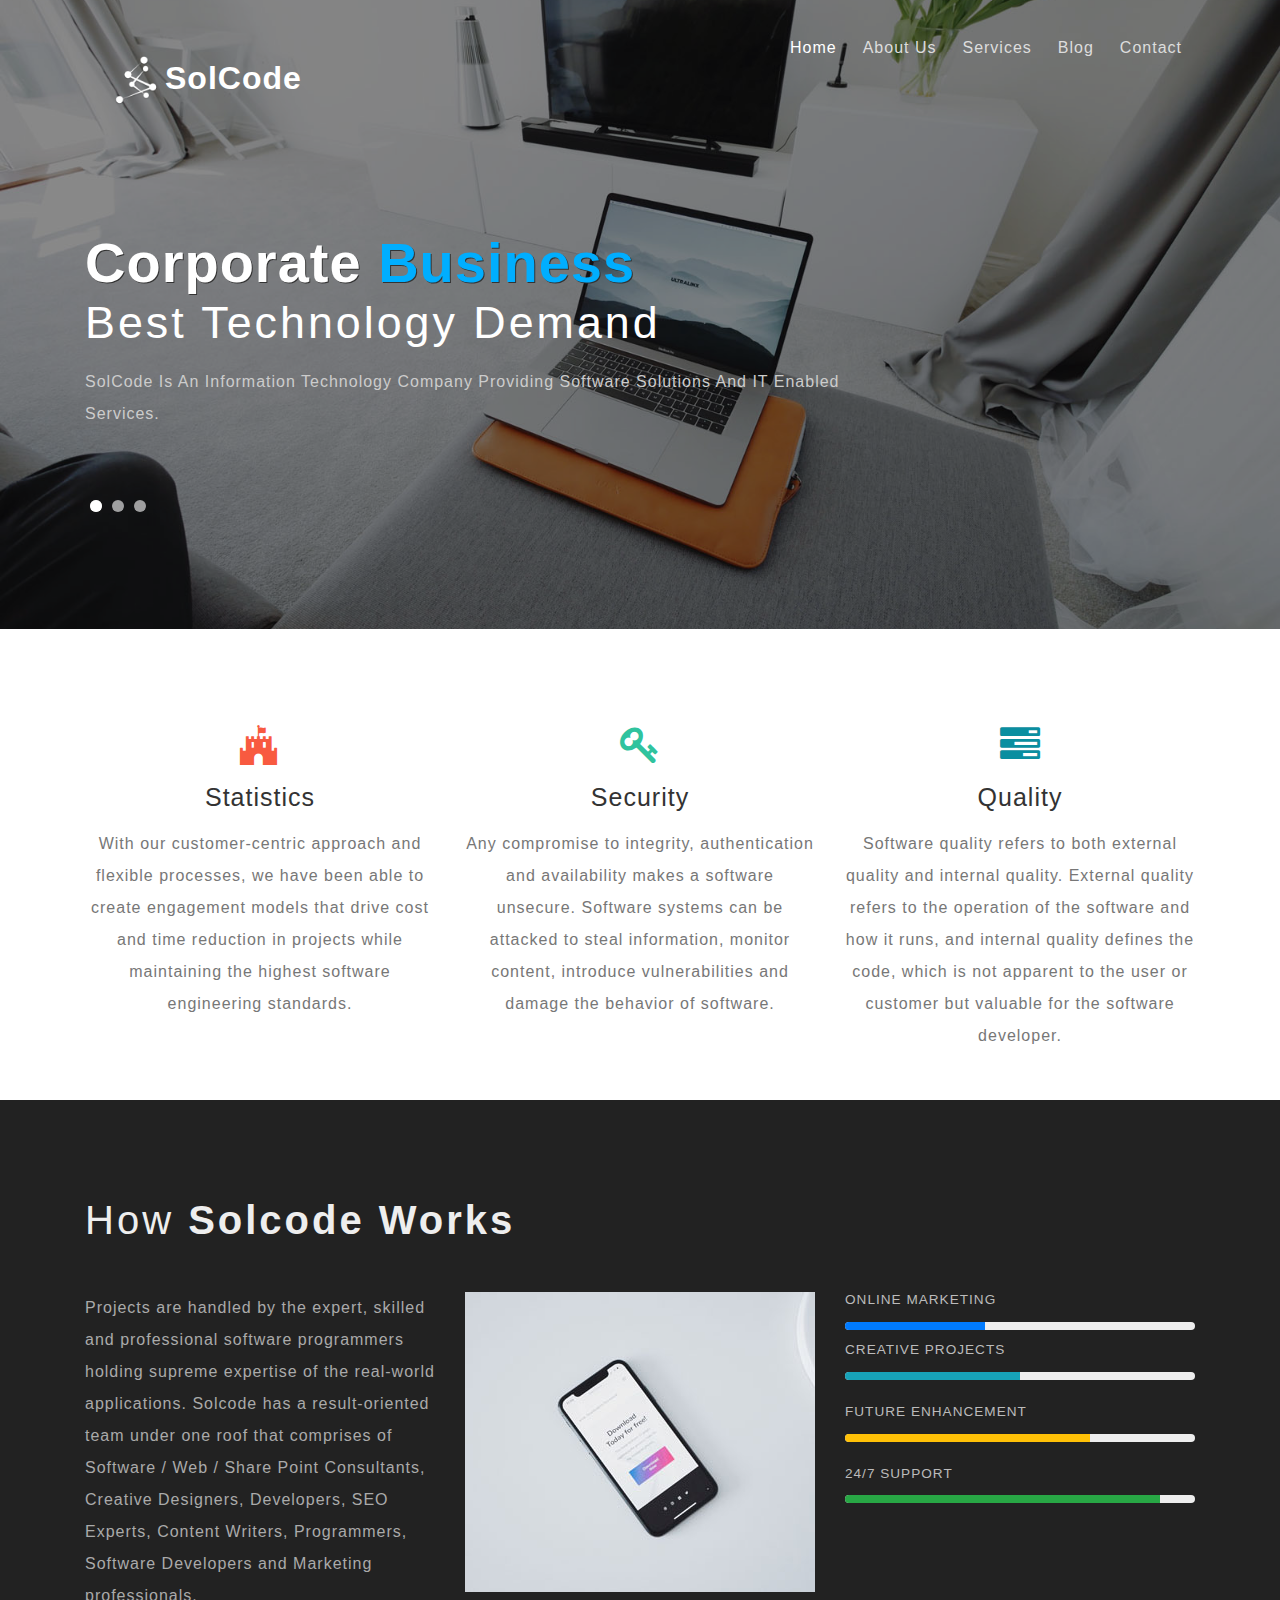
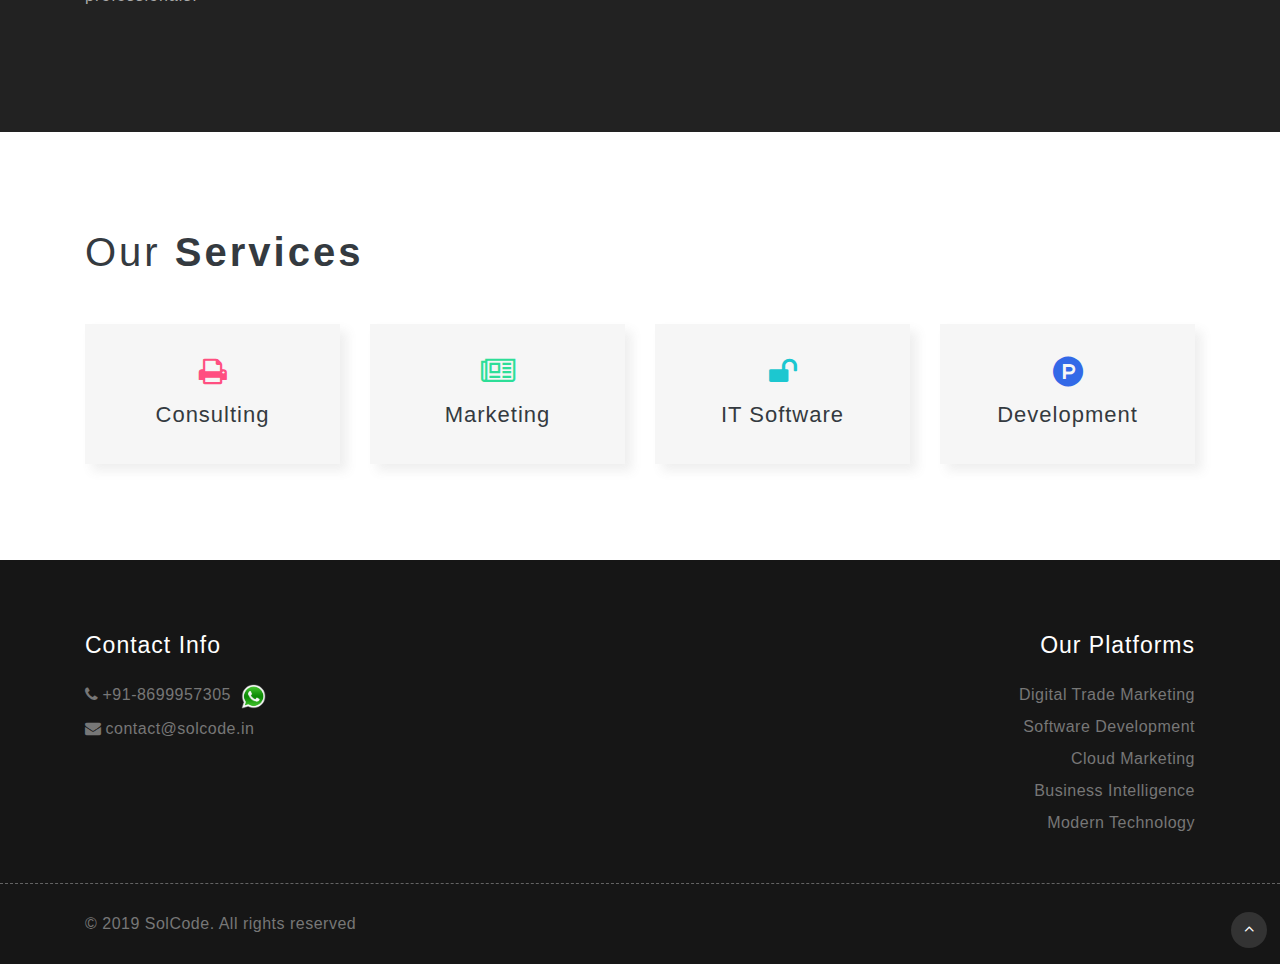
<file: index.html>
<!DOCTYPE html>
<html lang="en">
<head>
<link rel="shortcut icon" href="images/solcode_title.png" height="100px" />
<title>SolCode Enterprise</title>
<!-- for-mobile-apps -->
<meta name="viewport" content="width=device-width, initial-scale=1">
<meta http-equiv="Content-Type" content="text/html; charset=utf-8" />
<meta name="keywords" content="Demand Responsive web template, Bootstrap Web Templates, Flat Web Templates, Android Compatible web template, 
Smartphone Compatible web template, free webdesigns for Nokia, Samsung, LG, SonyEricsson, Motorola web design" />

    <script>
        addEventListener("load", function () {
            window.setInterval(function(){ 
			if(document.getElementById("slides_1").checked == true)
			{
				document.getElementById("slides_1").checked = false;
				document.getElementById("slides_2").checked = true;
				document.getElementById("slides_3").checked = false;
			}
			else if(document.getElementById("slides_2").checked == true)
			{
				document.getElementById("slides_1").checked = false;
				document.getElementById("slides_2").checked = false;
				document.getElementById("slides_3").checked = true;
			}
			 else if(document.getElementById("slides_3").checked == true)
			{
				document.getElementById("slides_1").checked = true;
				document.getElementById("slides_2").checked = false;
				document.getElementById("slides_3").checked = false;
			}
		 }, 3000);
        }, false);

        // function hideURLbar() {
        //     window.scrollTo(0, 1);
        // }
		
    </script>
	
	<!-- css files -->
    <link href="css/css_slider.css" rel="stylesheet"><!-- Slider css -->
    <link href="css/bootstrap.css" rel='stylesheet' type='text/css' /><!-- bootstrap css -->
    <link href="css/style.css" rel='stylesheet' type='text/css' /><!-- custom css -->
    <link href="css/font-awesome.min.css" rel="stylesheet"><!-- fontawesome css -->
	<!-- //css files -->
	
	<!-- google fonts -->
	<!-- <link href="//fonts.googleapis.com/css?family=Catamaran:100,200,300,400,500,600,700,800,900" rel="stylesheet"> -->
	<!-- <link href="//fonts.googleapis.com/css?family=Open+Sans:300,300i,400,400i,600,600i,700,700i,800,800i&amp;subset=cyrillic,cyrillic-ext,greek,greek-ext,latin-ext,vietnamese" rel="stylesheet"> -->
	<!-- //google fonts -->
	
</head>
<body>


<!-- header -->
<header>
	<div class="container">
		<!-- nav -->
		<nav class="py-3 d-lg-flex">
			<div id="logo">
				<h1> <a href="index.html"><span><img src="images/solcode_logo.png" style="height: 100px;"/></span><span style="margin-left: -20px;">SolCode</span></a></h1>
			</div>
			<label for="drop" class="toggle"><span class="fa fa-bars"></span></label>
			<input type="checkbox" id="drop" />
			<ul class="menu ml-auto mt-1">
				<li class="active barover"><a href="index.html">Home</a></li>
				<li class=""><a href="about.html" class="barover">About Us</a></li>
				<li class=""><a href="services.html" class="barover">Services</a></li>
				<li class=""><a href="http://solcode406596750.wordpress.com">Blog</a></li>
				<li class=""><a href="contact.html" class="barover">Contact</a></li>
				<!-- <li class="last-grid"><a href="about.html" class="barover">Get started</a></li> -->
			</ul>
		</nav>
		<!-- //nav -->
	</div>
</header>
<!-- //header -->


<!-- banner -->
<div class="banner" id="home">
	<div class="layer">
		<div class="container">
			<div class="banner-text-w3pvt">
				<!-- banner slider-->
				<div class="csslider infinity" id="slider1">
					<input type="radio" name="slides" checked="checked" id="slides_1" />
					<input type="radio" name="slides" id="slides_2" />
					<input type="radio" name="slides" id="slides_3" />
					<ul class="banner_slide_bg">
						<li>
							<div class="w3ls_banner_txt">
								<h2 class="b-w3ltxt text-capitalize mt-md-4">Corporate <span>Business</span> </h2>
								<h4 class="b-w3ltxt text-capitalize">Best Technology Demand</h4>
								<p class="w3ls_pvt-title my-3">SolCode is an information technology company providing software solutions and IT enabled services. </p>
								<!-- <a href="services.html" class="btn btn-banner my-sm-3 mr-2">Read More</a> -->
								<!-- <a href="contact.html" class="btn btn-banner1 my-sm-3">Get Started</a> -->
							</div>
						</li>
						<li>
							<div class="w3ls_banner_txt">
								<h3 class="b-w3ltxt text-capitalize mt-md-4">Our <span>Believe</span> </h3>
								<!-- <h4 class="b-w3ltxt text-capitalize">Best Technology Demand</h4> -->
								<p class="w3ls_pvt-title my-3">At SolCode, we believe that success is the direct result of continued investment in our framework technology and a sustained commitment to the core values and best practices we started with. As SolCode continues to grow in size, scope, and influence, our purpose remains the same: to deliver dynamic IT solutions to our partner organizations, to work with you in understanding your unique vision, to drive that vision into action.</p>
								<!-- <a href="services.html" class="btn btn-banner my-sm-3 mr-2">Read More</a> -->
								<!-- <a href="contact.html" class="btn btn-banner1 my-sm-3">Get Started</a> -->
							</div>
						</li>
						<li>
							<div class="w3ls_banner_txt">
								<h3 class="b-w3ltxt text-capitalize mt-md-4">Our <span>Approach</span> </h3>
								<!-- <h4 class="b-w3ltxt text-capitalize">Best Technology Demand</h4> -->
								<p class="w3ls_pvt-title my-3">By bringing domain expertise, strategic thinking, and certified talent pool we deliver simple technology solutions for complex business issues. With our customer-centric approach and flexible processes, we have been able to create engagement models that drive cost and time reduction in projects while maintaining the highest software engineering standards.
								</p>
								<!-- <a href="services.html" class="btn btn-banner my-sm-3 mr-2">Read More</a> -->
								<!-- <a href="contact.html" class="btn btn-banner1 my-sm-3">Get Started</a> -->
							</div>
						</li>
					</ul>
					<div class="navigation">
						<div>
							<label for="slides_1"></label>
							<label for="slides_2"></label>
							<label for="slides_3"></label>
						</div>
					</div>
				</div>
				<!-- //banner slider-->
			</div>
		</div>
	</div>
</div>
<!-- //banner -->

<!-- about -->
<section class="banner-bottom pt-sm-5 pt-4 mt-sm-0 mt-2">
	<div class="container">
		<div class="row bottom_grids text-center mt-lg-5 mt-3">
			<div class="col-md-4 grid1 mb-sm-5 mb-4">
				<span class="fa fa-fort-awesome"></span>
				<h3 class="my-sm-3 mt-3 mb-2">Statistics</h3>
				<p class=""> With our customer-centric approach and flexible processes, we have been able to create engagement models that drive cost and time reduction in projects while maintaining the highest software engineering standards.</p>
			</div>
			<div class="col-md-4 grid2 mb-sm-5 mb-4">
				<span class="fa fa-key"></span>
				<h3 class="my-sm-3 mt-3 mb-2">Security</h3>
				<p class=""> Any compromise to integrity, authentication and availability makes a software unsecure. Software systems can be attacked to steal information, monitor content, introduce vulnerabilities and damage the behavior of software.</p>
			</div>
			<div class="col-md-4 grid3 mb-sm-5 mb-4">
				<span class="fa fa-tasks"></span>
				<h3 class="my-sm-3 mt-3 mb-2">Quality</h3>
				<p class="">Software quality refers to both external quality and internal quality. External quality refers to the operation of the software and how it runs, and internal quality defines the code, which is not apparent to the user or customer but valuable for the software developer.</p>
			</div>
		</div>
	</div>
</section>
<!-- //about -->

<!-- advantages and details -->
<!-- <section class="advantages pt-lg-5 pt-3">
	<div class="container pb-md-5">
		<div class="row advantages_grids">
			<div class="col-lg-6">
				<img src="images/about.jpg" alt="" class="img-fluid">
			</div>
			<div class="col-lg-6 mt-lg-0 mt-4">
				<h3 class="mt-sm-3">What We Do?</h3>
				<p class="my-sm-4 mt-2 mb-4">  Our team is extremely focused on delivering effective software solutions which enable our customers to achieve their critical objectives. We offer strong delivery capabilities in Application development and maintenance, digital content management, software testing, infrastructure management services and product development. We partner with our clients to define their IT strategy and roadmap which helps them improve business agility, competitiveness, speed to market as well as to reduce development and operational costs.</p>
			</div>
			<div class="row mt-sm-5 mx-0">
				<div class="col-lg-3 col-6 grid4 mb-5">
					<span class="fa fa-print"></span>
					<h3 class="mt-sm-3 mt-2">Statistics</h3>
					<p class=""> Vestibulum ante ipsum primis in faucibus orci luctus et ultrices.</p>
				</div>
				<div class="col-lg-3 col-6 grid5 mb-5">
					<span class="fa fa-newspaper-o"></span>
					<h3 class="mt-sm-3 mt-2">Security</h3>
					<p class=""> Vestibulum ante ipsum primis in faucibus orci luctus et ultrices.</p>
				</div>
				<div class="col-lg-3 col-6 grid6 mb-5">
					<span class="fa fa-unlock"></span>
					<h3 class="mt-sm-3 mt-2">Presentation</h3>
					<p class=""> Vestibulum ante ipsum primis in faucibus orci luctus et ultrices.</p>
				</div>
				<div class="col-lg-3 col-6 grid7 mb-5">
					<span class="fa fa-product-hunt"></span>
					<h3 class="mt-sm-3 mt-2">Security</h3>
					<p class=""> Vestibulum ante ipsum primis in faucibus orci luctus et ultrices.</p>
				</div>
			</div>
		</div>
	</div>
</section> -->
<!-- //advantages and details -->

<!-- statistics -->
<section class="statistics py-5">
	<div class="container py-lg-5 py-3">
		<h3 class="heading mb-md-5 mb-4">How <strong>Solcode works</strong></h3>
		<div class="row">
			<div class="col-lg-4">
				<p class="mb-4">  Projects are handled by the expert, skilled and professional software programmers holding supreme expertise of the real-world applications. Solcode has a result-oriented team under one roof that comprises of Software / Web / Share Point Consultants, Creative Designers, Developers, SEO Experts, Content Writers, Programmers, Software Developers and Marketing professionals.</p>
				<!-- <a href="#">Read more </a> -->
			</div>
			<div class="col-lg-4 my-lg-0 my-4" style="text-align:center">
				<img src="images/stats1.jpg" alt="" class="img-fluid">
			</div>
			<div class="col-lg-4">
				<div class="progress-one">
					<h4 class="progress-tittle">Online Marketing</h4>
					<div class="progress">
						<div class="progress-bar progress-bar-striped" role="progressbar" style="width: 40%" aria-valuenow="40" aria-valuemin="0" aria-valuemax="100"></div>
					</div>
				</div>
				<!-- <div class="progress-one my-lg-4">
					<h4 class="progress-tittle">Financial Consulting</h4>
					<div class="progress">
						<div class="progress-bar progress-bar-striped bg-danger" role="progressbar" style="width: 55%" aria-valuenow="55" aria-valuemin="0" aria-valuemax="100"></div>
					</div>
				</div> -->
				<div class="progress-one">
					<h4 class="progress-tittle">Creative Projects</h4>
					<div class="progress">
						<div class="progress-bar progress-bar-striped bg-info" role="progressbar" style="width: 50%" aria-valuenow="50" aria-valuemin="0" aria-valuemax="100"></div>
					</div>
				</div>
				<div class="progress-one my-lg-4">
					<h4 class="progress-tittle">Future Enhancement</h4>
					<div class="progress">
						<div class="progress-bar progress-bar-striped bg-warning" role="progressbar" style="width: 70%" aria-valuenow="70" aria-valuemin="0" aria-valuemax="100"></div>
					</div>
				</div>
				<div class="progress-one">
					<h4 class="progress-tittle">24/7 support</h4>
					<div class="progress">
						<div class="progress-bar progress-bar-striped bg-success" role="progressbar" style="width: 90%" aria-valuenow="90" aria-valuemin="0" aria-valuemax="100"></div>
					</div>
				</div>
			</div>
		</div>
	</div>
</section>
<!-- //statistics -->

<!-- products -->
<section class="products py-5">
	<div class="container py-lg-5 py-3">
		<h3 class="heading mb-md-5 mb-4">Our <strong>Services</strong></h3>
		<div class="row products_grids text-center">
			<div class="col-md-3 col-6 grid4 mb-md-0 mb-4">
				<div class="prodct1">
					<a href="#">
						<span class="fa fa-print"></span>
						<h3 class="mt-2"> consulting</h3>
						<span class="fas fa-long-arrow-alt-right"></span>
					</a>
				</div>
			</div>
			<div class="col-md-3 col-6 grid5 mb-md-0 mb-4">
				<div class="prodct1">
					<a href="#">
						<span class="fa fa-newspaper-o"></span>
						<h3 class="mt-2">Marketing</h3>
						<span class="fas fa-long-arrow-alt-right"></span>
					</a>
				</div>
			</div>
			<div class="col-md-3 col-6 grid6">
				<div class="prodct1">
					<a href="#">
						<span class="fa fa-unlock"></span>
						<h3 class="mt-2">IT Software</h3>
						<span class="fas fa-long-arrow-alt-right"></span>
					</a>
				</div>
			</div>
			<div class="col-md-3 col-6 grid7">
				<div class="prodct1">
					<a href="#">
						<span class="fa fa-product-hunt"></span>
						<h3 class="mt-2">Development</h3>
						<span class="fas fa-long-arrow-alt-right"></span>
					</a>
				</div>
			</div>
		</div>
	</div>
</section>
		
<!-- //products -->

<!-- stats section -->
<!-- <section class="middlesection-w3pvt">
	<div class="layer py-5">
		<div class="container py-lg-5 py-3">
			<h3 class="heading mb-md-5 mb-4">Our <strong>statistical growth</strong></h3>
			<div class="row">
				<div class="col-lg-8 left-build-wthree aboutright-w3pvtwthree text-lg-left text-center">
					<div class="row">
						<div class="col-sm-3 col-6 w3layouts_stats_left w3_counter_grid">
							<span class="fa fa-credit-card"></span>
							<p class="counter">1568</p>
							<p class="para-text-w3ls">Partners</p>
						</div>
						<div class="col-sm-3 col-6 w3layouts_stats_left w3_counter_grid2">	
							<span class="fa fa-users"></span>
							<p class="counter">1900</p>
							<p class="para-text-w3ls">Customers</p>
						</div>
						<div class="col-sm-3 col-6 w3layouts_stats_left w3_counter_grid1 mt-md-0 mt-4">
							<span class="fa fa-dollar"></span>
							<p class="counter">1422</p>
							<p class="para-text-w3ls">Projects</p>
						</div>
						<div class="col-sm-3 col-6 w3layouts_stats_left w3_counter_grid1 mt-md-0 mt-4">
							<span class="fa fa-users"></span>
							<p class="counter">400</p>
							<p class="para-text-w3ls">Employees</p>
						</div>
					</div>
				</div>
				<div class="col-lg-4 text-lg-left text-stat text-center mt-lg-0 mt-4">
					<h4 class=""> Vestibulum ante ipsum int primis faucibus orci luctus et ultrices posue elit</h4>
				</div>
			</div>
		</div>
	</div>
</section> -->
<!-- //stats section -->

<!-- footer-top -->
<!-- <section class="footer-top py-sm-5 py-4">
	<div class="container">
		<div class="row">
			<div class="col-lg-3 col-sm-6">
				<h3 class="my-sm-3 mt-3 mb-1"><span class="fa mr-2 fa-mobile"></span> Mobile Apps</h3>
				<p class="mb-sm-4 mb-2"> Vestibulum ante ipsum primis in faucibus orci luctus et ultrices.</p>
			</div>
			<div class="col-lg-3 col-sm-6">
				<h3 class="my-sm-3 mt-3 mb-1"><span class="fa mr-2 fa-shield"></span> Security Tips</h3>
				<p class="mb-sm-4 mb-2"> Vestibulum ante ipsum primis in faucibus orci luctus et ultrices.</p>
			</div>
			<div class="col-lg-3 col-sm-6">
				<h3 class="my-sm-3 mt-3 mb-1"><span class="fa mr-2 fa-globe"></span> Various Branches</h3>
				<p class="mb-sm-4 mb-2"> Vestibulum ante ipsum primis in faucibus orci luctus et ultrices.</p>
			</div>
			<div class="col-lg-3 col-sm-6">
					<h3 class="my-sm-3 mt-3 mb-1"><span class="fa mr-2 fa-phone"></span> 24/7 Support</h3>
				<p class="mb-sm-4 mb-2"> Vestibulum ante ipsum primis in faucibus orci luctus et ultrices.</p>
			</div>
		</div>
	</div>
</section> -->
<!-- //footer-top -->

<!-- footer -->
<footer class="footer py-md-5 pt-4 pb-5">
	<div class="container pt-4">
		<div class="row">
			<div class="col-lg-9 col-sm-6 footer-top">
				<h4 class="mb-sm-4 mb-3 w3f_title">Contact Info</h4>
				<ul class="list-w3">
					<!-- <li><span class="fa mr-1 fa-map-marker"></span>2130 Fulton Street, San Diego, CA 94117-1080 USA</li> -->
					<li class="my-2"><span class="fa mr-1 fa-phone"></span>+91-8699957305<a href="https://api.whatsapp.com/send?phone=918699957305" target="blank"><img src="images/whatsapp.png" style="height: 25px;
						padding-left: 10px;"/></a></li>
					<li class=""><span class="fa mr-1 fa-envelope"></span><a href="mailto:contact@solcode.in"><span>contact@solcode.in</span></a></li>
				</ul>
			</div>
			<div class="col-lg-3 col-sm-6 footv3-left mt-sm-0 mt-4" style="text-align: right">
				<h4 class="mb-sm-4 mb-3 w3f_title"> Our Platforms</h4>
				<ul class="list-w3" >
					<li class="my-2">
							Digital Trade Marketing
					</li>
					<li class="mb-2">
							Software Development
					</li>
					<li class="my-2">
							Cloud Marketing
					</li>
					<li class="my-2">
							Business Intelligence
					</li>
					<li>
							Modern Technology
					</li>
				</ul>
			</div>
			<!-- <div class="col-lg-2 col-sm-4 mt-lg-0 mt-sm-5 mt-4">
				<h4 class="mb-sm-4 mb-3 w3f_title">Media Center</h4>
				<ul class="list-w3">
					<li class="my-2">
						<a href="#">
							Press Release
						</a>
					</li>
					<li class="mb-2">
						<a href="features.html">
							Vision & Values
						</a>
					</li>
					<li class="my-2">
						<a href="security.html">
							Winning Awards
						</a>
					</li>
					<li class="my-2">
						<a href="pricing.html">
							Networking
						</a>
					</li>
				</ul>
			</div> -->

			<!-- <div class="col-lg-2 col-sm-4 mt-lg-0 mt-sm-5 mt-4">
				<h4 class="mb-sm-4 mb-3 w3f_title">Resources</h4>
				<ul class="list-w3" >
					<li class="my-2">
						<a href="#">
							24/7 Help Line
						</a>
					</li>
					<li class="mb-2">
						<a href="#">
							Nearest Branch
						</a>
					</li>
					<li class="my-2">
						<a href="#">
							Guidance
						</a>
					</li>
					<li class="my-2">
						<a href="#">
							Download
						</a>
					</li>
					<li>
						<a href="#">
							Mobile App
						</a>
					</li>
				</ul>
			</div>
			
			<div class="col-lg-2 col-sm-4 mt-lg-0 mt-sm-5 mt-4">
				<h4 class="mb-4 w3f_title">Other Links</h4>
				<ul class="list-w3">
					<li class="my-2">
						<a href="services.html">
							Our Services
						</a>
					</li>
					<li class="mb-2">
						<a href="about.html">
							About Us
						</a>
					</li>
					<li class="my-2">
						<a href="blog.html">
							Company Blog
						</a>
					</li>
					<li class="my-2">
						<a href="contact.html">
							Contact Us
						</a>
					</li>
				</ul>
			</div> -->
			
		</div>
	</div>
	<!-- //footer bottom -->
</footer>
<!-- //footer -->

<!-- copyright -->
<section class="copy-right py-4">
	<div class="container">
		<div class="row">
			<div class="col-lg-7">
				<p class="">© 2019 SolCode. All rights reserved

				</p>
			</div>
			<!-- <div class="col-lg-5">
				<ul class="list-w3 d-sm-flex">
					<li>
						<a href="#">
							Privicy Policy
						</a>
					</li>
					<li class="mx-4">
						<a href="#">
							Terms & Conditions
						</a>
					</li>
					<li>
						<a href="#">
							Disclaimer.
						</a>
					</li>
					<li>
						<a href="#">
						</a>
					</li>
				</ul>
			</div> -->
		</div>
	</div>
</section>
<!-- //copyright -->

<!-- move top -->
<div class="move-top text-right">
	<a href="#home" class="move-top"> 
		<span class="fa fa-angle-up  mb-3" aria-hidden="true"></span>
	</a>
</div>
<!-- move top -->

</body>
</html>
</file>
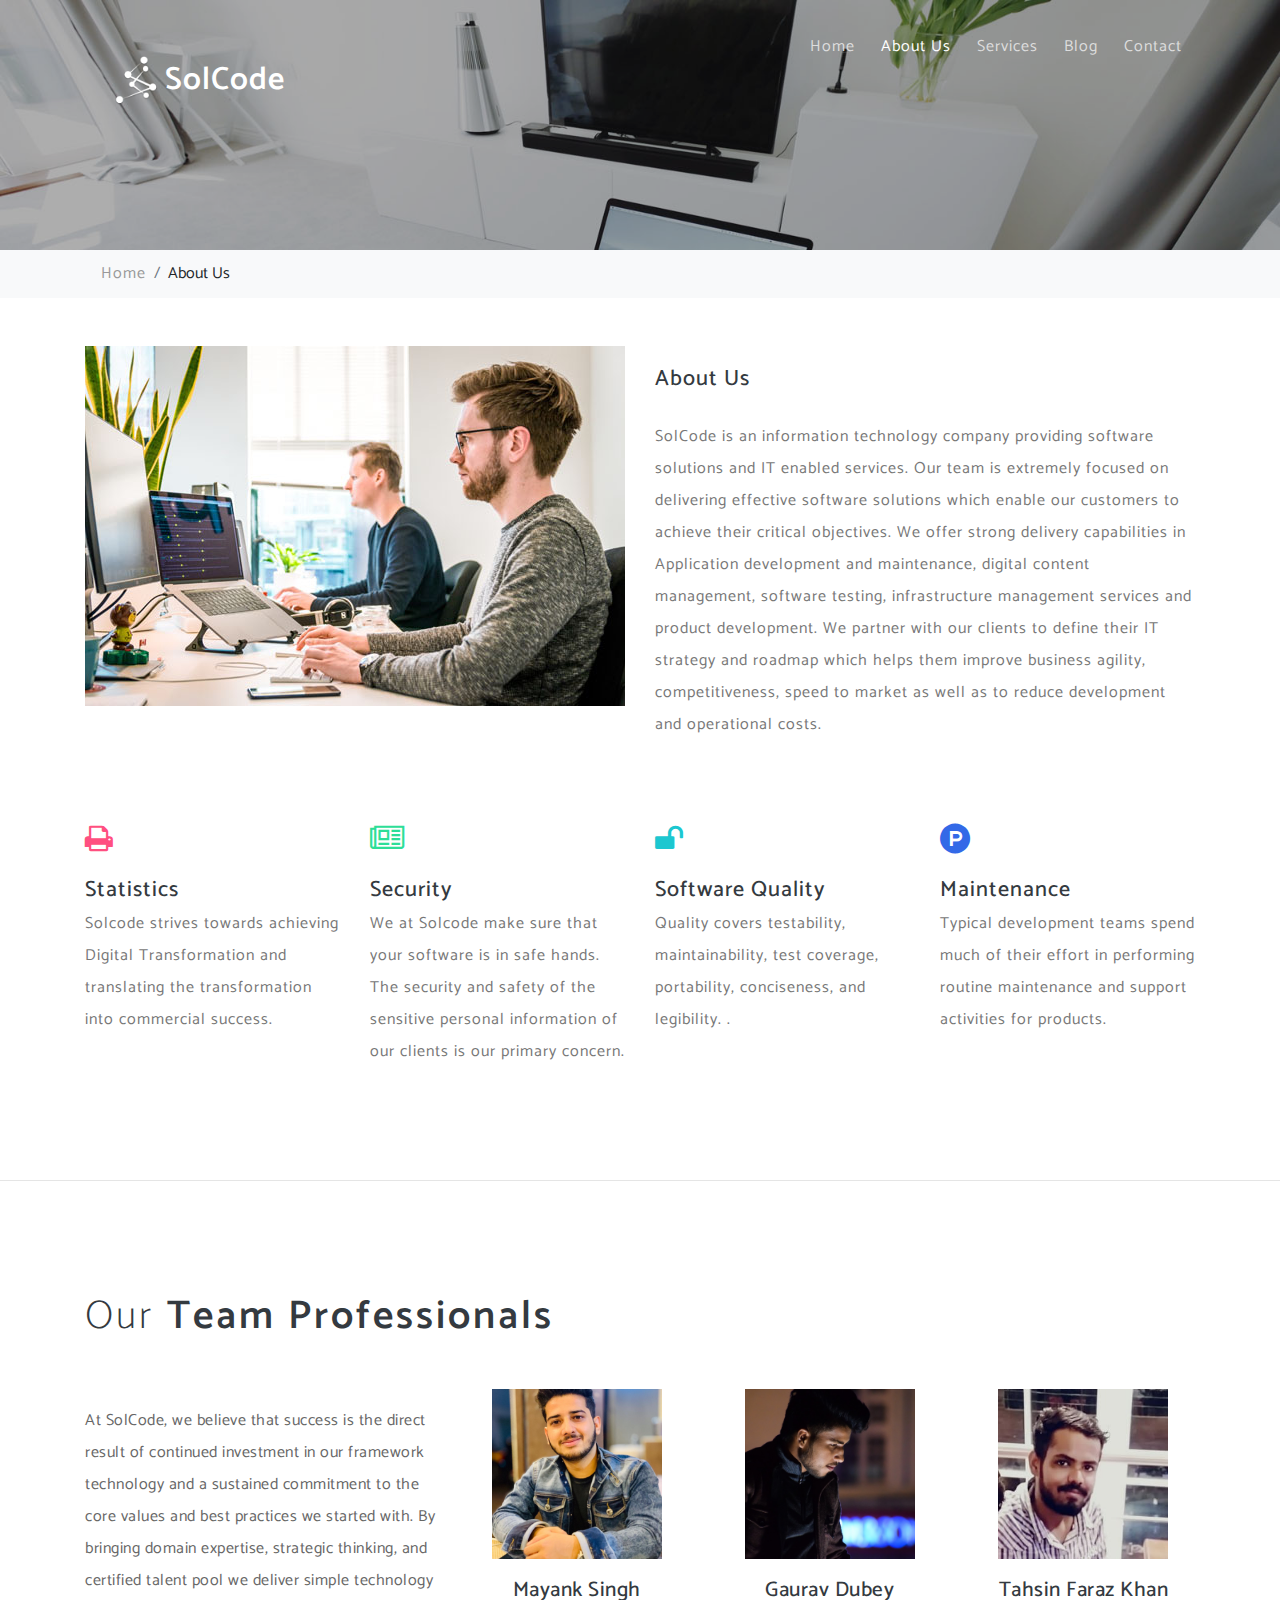
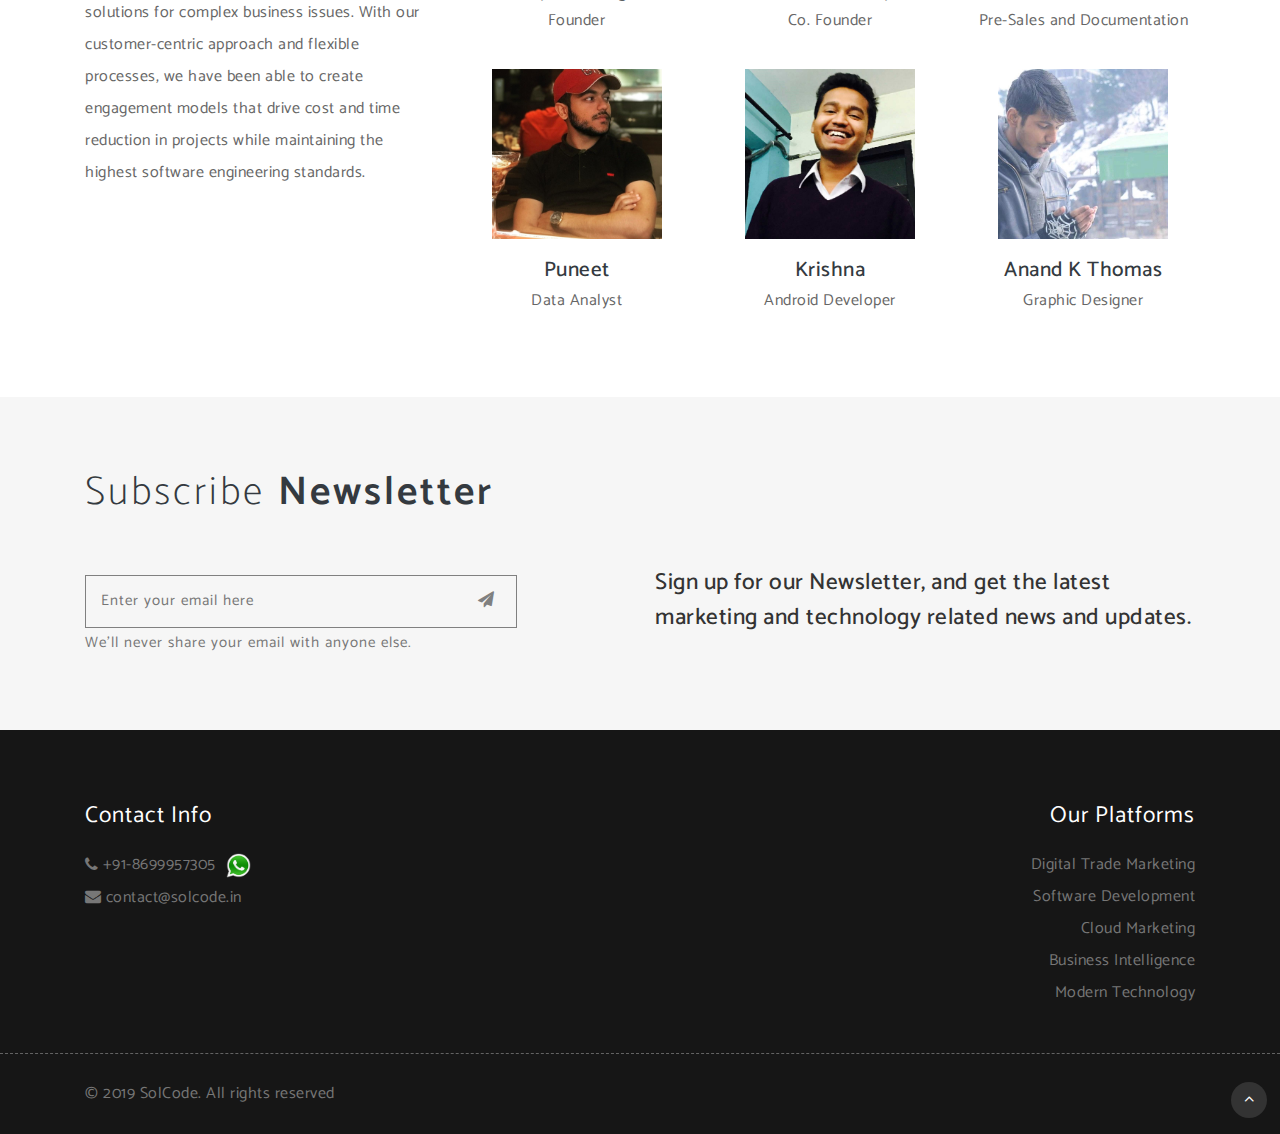
<file: about.html>
<!--
author: W3layouts
author URL: http://w3layouts.com
License: Creative Commons Attribution 3.0 Unported
License URL: http://creativecommons.org/licenses/by/3.0/
-->
<!DOCTYPE html>
<html lang="en">
<head>
<link rel="shortcut icon" href="images/solcode_title.png" height="100px" />
<title>SolCode Enterprise</title>
<!-- for-mobile-apps -->
<meta name="viewport" content="width=device-width, initial-scale=1">
<meta http-equiv="Content-Type" content="text/html; charset=utf-8" />
<meta name="keywords" content="Demand Responsive web template, Bootstrap Web Templates, Flat Web Templates, Android Compatible web template, 
Smartphone Compatible web template, free webdesigns for Nokia, Samsung, LG, SonyEricsson, Motorola web design" />

    <!-- <script>
        addEventListener("load", function () {
            setTimeout(hideURLbar, 0);
        }, false);

        function hideURLbar() {
            window.scrollTo(0, 1);
        }
    </script> -->
	
	<!-- css files -->
    <link href="css/bootstrap.css" rel='stylesheet' type='text/css' /><!-- bootstrap css -->
    <link href="css/style.css" rel='stylesheet' type='text/css' /><!-- custom css -->
    <link href="css/font-awesome.min.css" rel="stylesheet"><!-- fontawesome css -->
	<!-- //css files -->
	
	<!-- google fonts -->
	<link href="//fonts.googleapis.com/css?family=Catamaran:100,200,300,400,500,600,700,800,900" rel="stylesheet">
	<link href="//fonts.googleapis.com/css?family=Open+Sans:300,300i,400,400i,600,600i,700,700i,800,800i&amp;subset=cyrillic,cyrillic-ext,greek,greek-ext,latin-ext,vietnamese" rel="stylesheet">
	<!-- //google fonts -->
	
</head>
<body>
<!-- header -->
<header>
	<div class="container">
		<!-- nav -->
		<nav class="py-3 d-lg-flex">
			<div id="logo">
				<h1> <a href="index.html"><span><img src="images/solcode_logo.png" style="height: 100px;"/></span><span style="margin-left: -20px;    font-weight: 600;letter-spacing: 1px;">SolCode</span></a></h1>
			</div>
			<label for="drop" class="toggle"><span class="fa fa-bars"></span></label>
			<input type="checkbox" id="drop" />
			<ul class="menu ml-auto mt-1">
				<li class=" barover"><a href="index.html">Home</a></li>
				<li class="active"><a href="about.html" class="barover">About Us</a></li>
				<li class=""><a href="services.html" class="barover">Services</a></li>
				<li class=""><a href="http://solcode406596750.wordpress.com">Blog</a></li>
				<li class=""><a href="contact.html" class="barover">Contact</a></li>
				<!-- <li class="last-grid"><a href="#">Get started</a></li> -->
			</ul>
		</nav>
		<!-- //nav -->
	</div>
</header>
<!-- //header -->

<!-- inner-banner -->
<section class="inner-banner" id="home">
	<div class="inner-layer">
		<div class="container">
		</div>
	</div>
</section>
<!-- //inner-banner -->

<!-- breadcrumb -->
<div class="breadcrumb-w3pvt bg-light">
	<div class="container">
	<nav aria-label="breadcrumb">
		<ol class="breadcrumb">
			<li class="breadcrumb-item">
				<a href="index.html">Home</a>
			</li>
			<li class="breadcrumb-item" aria-current="page">About Us</li>
		</ol>
	</nav>
	</div>
</div>
<!-- //breadcrumb -->

<!-- advantages and details -->
<section class="advantages pt-5">
	<div class="container pb-md-5">
		<div class="row advantages_grids">
			<div class="col-lg-6">
				<img src="images/about.jpg" alt="" class="img-fluid">
			</div>
			<div class="col-lg-6 mt-lg-0 mt-4">
				<h3 class="mt-sm-3">About Us</h3>
				<p class="my-sm-4 mt-2 mb-4">  SolCode is an information technology company providing software solutions and IT enabled services. 
					Our team is extremely focused on delivering effective software solutions which enable our customers to achieve their critical objectives. We offer strong delivery capabilities in Application development and maintenance, digital content management, software testing, infrastructure management services and product development. We partner with our clients to define their IT strategy and roadmap which helps them improve business agility, competitiveness, speed to market as well as to reduce development and operational costs.</p>
			</div>
			<div class="row mt-sm-5 mx-0 ">
				<div class="col-lg-3 col-6 grid4 mb-5 hoverme">
					<span class="fa fa-print"></span>
					<h3 class="mt-sm-3 mt-2">Statistics</h3>
					<p class=""> Solcode strives towards achieving Digital Transformation and translating the transformation into commercial success.</p>
				</div>
				<div class="col-lg-3 col-6 grid5 mb-5 hoverme">
					<span class="fa fa-newspaper-o"></span>
					<h3 class="mt-sm-3 mt-2">Security</h3>
					<p class="">We at Solcode make sure that your software is in safe hands. The security and safety of the sensitive personal information of our clients is our primary concern.</p>
				</div>
				<div class="col-lg-3 col-6 grid6 mb-5 hoverme">
					<span class="fa fa-unlock"></span>
					<h3 class="mt-sm-3 mt-2">Software quality</h3>
					<p class=""> Quality covers testability, maintainability, test coverage, portability, conciseness, and legibility. .</p>
				</div>
				<div class="col-lg-3 col-6 grid7 mb-5 hoverme">
					<span class="fa fa-product-hunt"></span>
					<h3 class="mt-sm-3 mt-2">Maintenance</h3>
					<p class=""> Typical development teams spend much of their effort in performing routine maintenance and support activities for products.</p>
				</div>
			</div>
		</div>
	</div>
</section><hr>
<!-- //advantages and details -->

<!-- testimonials -->
<!-- <section class="clients">
	<div class="layer py-lg-5 py-lg-4">
		<div class="container py-5">
			<h2 class="heading mb-md-5 mb-4">Our <strong> customers feedback</strong></h2>
			<div class="row">
				<div class="col-lg-4 col-md-6 pl-sm-0 mb-4">
					<div class="col- client-grid">
						<div class="c-left">
							<img src="images/team1.jpg" alt="image" class="img-fluid" />
							<div class="info">
								<h6>Johnson</h6>
								<p>- Customer</p>
							</div>
							<div class="clearfix"></div>
						</div>
							<p class="mt-2">Consequat sapien ute leo cursus sed rhoncus. Nullam dui mi, vulputate ac metus semper. Nullam dui mi.</p>
					</div>
				</div>
				<div class="col-lg-4 col-md-6 pl-sm-0 mb-4">
					<div class="col- client-grid">
						<div class="c-left">
							<img src="images/team2.jpg" alt="image" class="img-fluid" />
							<div class="info">
								<h6>Johnson</h6>
								<p>- Customer</p>
							</div>
							<div class="clearfix"></div>
						</div>
							
							<p class="mt-2">Consequat sapien ute leo cursus sed rhoncus. Nullam dui mi, vulputate ac metus semper. Nullam dui mi.</p>
					</div>
				</div>
				<div class="col-lg-4 col-md-6 pl-sm-0 mb-4">
					<div class="col- client-grid">
						<div class="c-left">
							<img src="images/team3.jpg" alt="image" class="img-fluid" />
							<div class="info">
								<h6>Johnson</h6>
								<p>- Customer</p>
							</div>
							<div class="clearfix"></div>
						</div>
							<p class="mt-2">Consequat sapien ute leo cursus sed rhoncus. Nullam dui mi, vulputate ac metus semper. Nullam dui mi.</p>
					</div>
				</div>
			</div>
		</div>
	</div>
</section> -->
<!-- //testimonials -->

<!-- directors -->
<section class="team pt-5">
	<div class="container py-md-5 py-3">
		<h3 class="heading mb-md-5 mb-4">Our <strong> Team Professionals</strong></h3>
		<div class="row">
			<div class="col-lg-4">
				<div class="blog-info">
					<!-- <h4 class="heading mt-lg-2">Vestibulum ante ipsum primis vulputate ac metus semper.</h4> -->
					<p class="mt-sm-3 mt-2">
						At SolCode, we believe that success is the direct result of continued investment in our framework technology and a sustained commitment to the core values and best practices we started with.
						 By bringing domain expertise, strategic thinking, and certified talent pool we deliver simple technology solutions for complex business issues. With our customer-centric approach and flexible processes, we have been able to create engagement models that drive cost and time reduction in projects while maintaining the highest software engineering standards.</p>
				</div>
			</div>
			<div class="col-lg-8 text-center mt-lg-0 mt-4">
				<div class="row">
				   <div class="col-md-4 col-6 item">
					  <div class="clients-color">
						 <div class="w3-w3pvt-team-img">
							<img src="images/mayank.jpeg" class="imageprop" alt="">
						 </div>
						 <div class="team-txt-info pt-3 ">
							<h4>Mayank Singh</h4>
							<p class="mb-3">Founder</p>
						 </div>
					  </div>
				   </div>
				   <div class="col-md-4 col-6 item">
					  <div class="clients-color">
						 <div class="w3-w3pvt-team-img">
							<img src="images/gaurav.jpg" class="imageprop" alt="">
						 </div>
						 <div class="team-txt-info pt-3">
							<h4>Gaurav Dubey</h4>
							<p class="mb-3">Co. Founder</p>
							
						 </div>
					  </div>
				   </div>
				   <div class="col-md-4 col-6 item">
					  <div class="clients-color">
						 <div class="w3-w3pvt-team-img">
							<img src="images/tehsin.jpeg" class="imageprop" alt="">
						 </div>
						 <div class="team-txt-info pt-3">
							<h4>Tahsin Faraz Khan</h4>
							<p class="mb-3">Pre-Sales and Documentation</p>
						 </div>
					  </div>
				   </div>
				   <div class="col-md-4 col-6 item">
					  <div class="clients-color">
						 <div class="w3-w3pvt-team-img">
							<img src="images/puneet.jpeg" class="imageprop" alt="">
						 </div>
						 <div class="team-txt-info pt-3">
							<h4>Puneet</h4>
							<p class="mb-3">Data Analyst</p>
						 </div>
					  </div>
				   </div>
				   <div class="col-md-4 col-6 item">
					  <div class="clients-color">
						 <div class="w3-w3pvt-team-img">
							<img src="images/Krishna.jpeg" class="imageprop" alt="">
						 </div>
						 <div class="team-txt-info pt-3">
							<h4>Krishna</h4>
							<p class="mb-3">Android Developer</p>
						 </div>
					  </div>
				   </div>
				   <div class="col-md-4 col-6 item">
					  <div class="clients-color">
						 <div class="w3-w3pvt-team-img">
							<img src="images/anandkthomas.jpeg" class="imageprop" alt="">
						 </div>
						 <div class="team-txt-info pt-3">
							<h4>Anand K Thomas</h4>
							<p class="mb-3">Graphic Designer</p>
						 </div>
					  </div>
				   </div>
				</div>
			</div>
		</div>
	</div>
</section>
<!-- //directors -->

<!-- subscribe -->
<div class="subscribe py-5">
	<div class="container py-sm-4">
		<h3 class="heading mb-md-5 mb-4">subscribe <strong> newsletter</strong></h3>
		<div class="row">
			<div class="col-md-6 w3-w3pvt-subscribe">
				<form action="#" method="post">
					<input type="email" name="email" placeholder="Enter your email here" required="">
					<button class="btn1"><span class="fa fa-paper-plane" aria-hidden="true"></span></button>
				</form>
				<p>We'll never share your email with anyone else.</p>
			</div>
			<div class="col-md-6 mt-md-0 mt-4">
				<h4>Sign up for our Newsletter, and get the latest marketing and technology related news and updates.</h4>
			</div>
		</div>
	</div>
</div>
<!-- //subscribe -->

<!-- footer-top -->
<!-- <section class="footer-top py-sm-5 py-4">
	<div class="container">
		<div class="row">
			<div class="col-lg-3 col-sm-6">
				<h3 class="my-sm-3 mt-3 mb-1"><span class="fa mr-2 fa-mobile"></span> Mobile Apps</h3>
				<p class="mb-sm-4 mb-2"> Vestibulum ante ipsum primis in faucibus orci luctus et ultrices.</p>
			</div>
			<div class="col-lg-3 col-sm-6">
				<h3 class="my-sm-3 mt-3 mb-1"><span class="fa mr-2 fa-shield"></span> Security Tips</h3>
				<p class="mb-sm-4 mb-2"> Vestibulum ante ipsum primis in faucibus orci luctus et ultrices.</p>
			</div>
			<div class="col-lg-3 col-sm-6">
				<h3 class="my-sm-3 mt-3 mb-1"><span class="fa mr-2 fa-globe"></span> Various Branches</h3>
				<p class="mb-sm-4 mb-2"> Vestibulum ante ipsum primis in faucibus orci luctus et ultrices.</p>
			</div>
			<div class="col-lg-3 col-sm-6">
				<h3 class="my-sm-3 mt-3 mb-1"><span class="fa mr-2 fa-phone"></span> 24/7 Support</h3>
				<p class="mb-sm-4 mb-2"> Vestibulum ante ipsum primis in faucibus orci luctus et ultrices.</p>
			</div>
		</div>
	</div>
</section> -->
<!-- //footer-top -->

<!-- footer -->
<footer class="footer py-md-5 pt-4 pb-5">
		<div class="container pt-4">
			<div class="row">
				<div class="col-lg-9 col-sm-6 footer-top">
					<h4 class="mb-sm-4 mb-3 w3f_title">Contact Info</h4>
					<ul class="list-w3">
						<!-- <li><span class="fa mr-1 fa-map-marker"></span>2130 Fulton Street, San Diego, CA 94117-1080 USA</li> -->
						<li class="my-2"><span class="fa mr-1 fa-phone"></span>+91-8699957305<a href="https://api.whatsapp.com/send?phone=918699957305" target="blank"><img src="images/whatsapp.png" style="height: 25px;
							padding-left: 10px;"/></a></li>
						<li class=""><span class="fa mr-1 fa-envelope"></span><a href="mailto:contact@solcode.in"><span>contact@solcode.in</span></a></li>
					</ul>
				</div>
				<div class="col-lg-3 col-sm-6 footv3-left mt-sm-0 mt-4" style="text-align: right">
					<h4 class="mb-sm-4 mb-3 w3f_title"> Our Platforms</h4>
					<ul class="list-w3" >
						<li class="my-2">
								Digital Trade Marketing
						</li>
						<li class="mb-2">
								Software Development
						</li>
						<li class="my-2">
								Cloud Marketing
						</li>
						<li class="my-2">
								Business Intelligence
						</li>
						<li>
								Modern Technology
						</li>
					</ul>
				</div>
				<!-- <div class="col-lg-2 col-sm-4 mt-lg-0 mt-sm-5 mt-4">
					<h4 class="mb-sm-4 mb-3 w3f_title">Media Center</h4>
					<ul class="list-w3">
						<li class="my-2">
							<a href="#">
								Press Release
							</a>
						</li>
						<li class="mb-2">
							<a href="features.html">
								Vision & Values
							</a>
						</li>
						<li class="my-2">
							<a href="security.html">
								Winning Awards
							</a>
						</li>
						<li class="my-2">
							<a href="pricing.html">
								Networking
							</a>
						</li>
					</ul>
				</div> -->
	
				<!-- <div class="col-lg-2 col-sm-4 mt-lg-0 mt-sm-5 mt-4">
					<h4 class="mb-sm-4 mb-3 w3f_title">Resources</h4>
					<ul class="list-w3" >
						<li class="my-2">
							<a href="#">
								24/7 Help Line
							</a>
						</li>
						<li class="mb-2">
							<a href="#">
								Nearest Branch
							</a>
						</li>
						<li class="my-2">
							<a href="#">
								Guidance
							</a>
						</li>
						<li class="my-2">
							<a href="#">
								Download
							</a>
						</li>
						<li>
							<a href="#">
								Mobile App
							</a>
						</li>
					</ul>
				</div>
				
				<div class="col-lg-2 col-sm-4 mt-lg-0 mt-sm-5 mt-4">
					<h4 class="mb-4 w3f_title">Other Links</h4>
					<ul class="list-w3">
						<li class="my-2">
							<a href="services.html">
								Our Services
							</a>
						</li>
						<li class="mb-2">
							<a href="about.html">
								About Us
							</a>
						</li>
						<li class="my-2">
							<a href="blog.html">
								Company Blog
							</a>
						</li>
						<li class="my-2">
							<a href="contact.html">
								Contact Us
							</a>
						</li>
					</ul>
				</div> -->
				
			</div>
		</div>
		<!-- //footer bottom -->
	</footer>
	<!-- //footer -->
	
	<!-- copyright -->
	<section class="copy-right py-4">
		<div class="container">
			<div class="row">
				<div class="col-lg-7">
					<p class="">© 2019 SolCode. All rights reserved
	
					</p>
				</div>
				<!-- <div class="col-lg-5">
					<ul class="list-w3 d-sm-flex">
						<li>
							<a href="#">
								Privicy Policy
							</a>
						</li>
						<li class="mx-4">
							<a href="#">
								Terms & Conditions
							</a>
						</li>
						<li>
							<a href="#">
								Disclaimer.
							</a>
						</li>
						<li>
							<a href="#">
							</a>
						</li>
					</ul>
				</div> -->
			</div>
		</div>
	</section>
	<!-- //copyright -->
	
	<!-- move top -->
	<div class="move-top text-right">
		<a href="#home" class="move-top"> 
			<span class="fa fa-angle-up  mb-3" aria-hidden="true"></span>
		</a>
	</div>
	<!-- move top -->
	
	</body>
	</html>
</file>
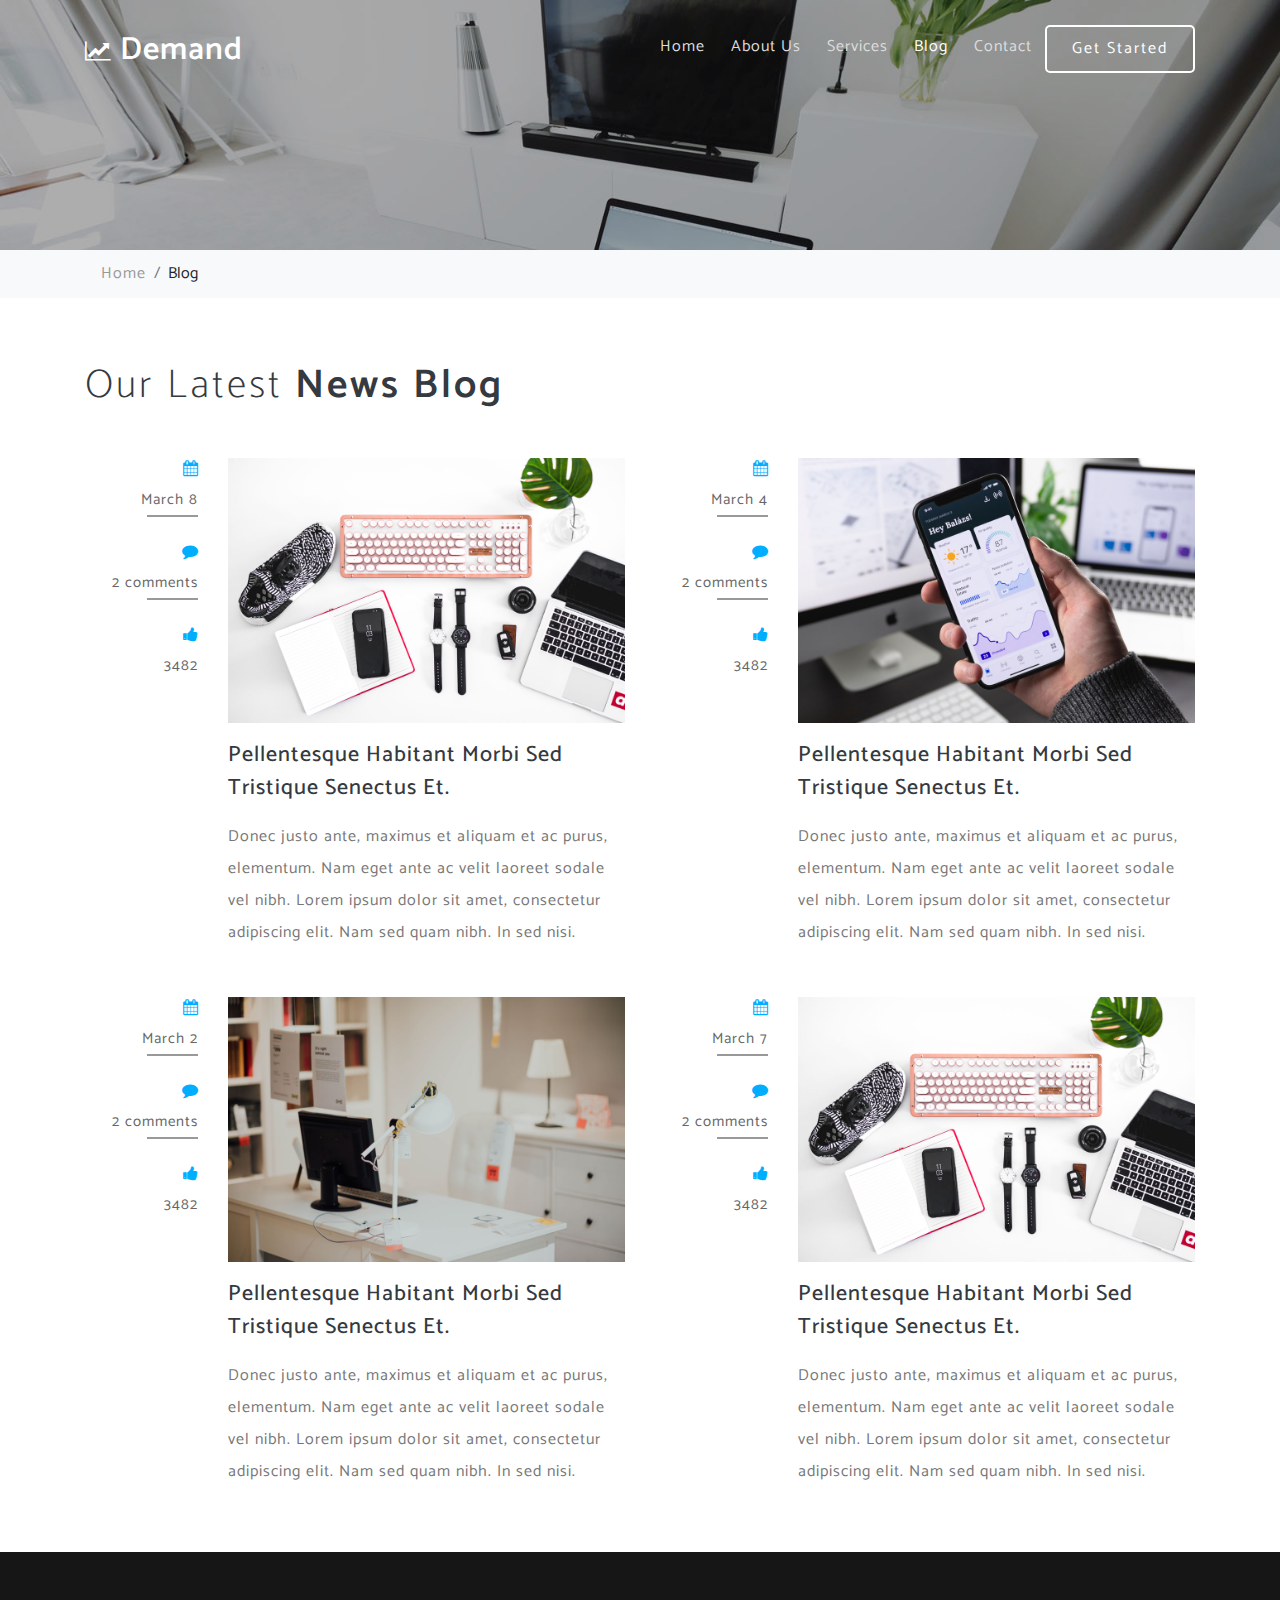
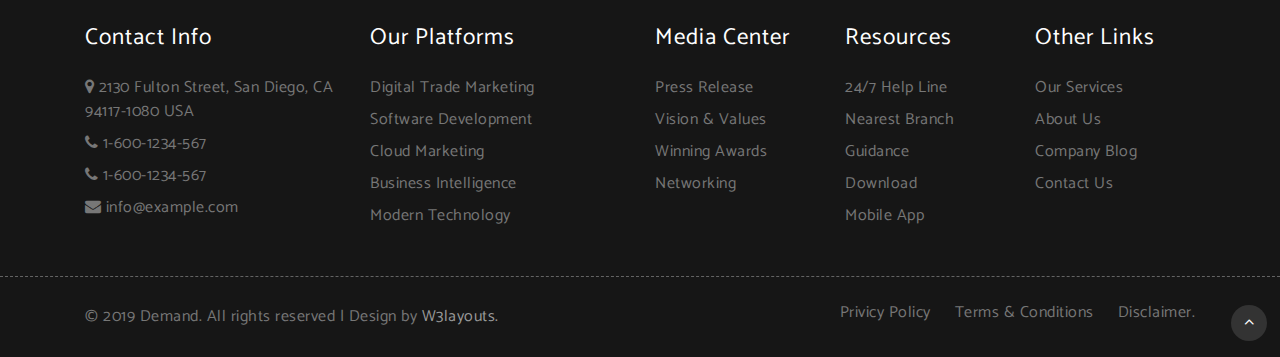
<file: blog.html>
<!--
author: W3layouts
author URL: http://w3layouts.com
License: Creative Commons Attribution 3.0 Unported
License URL: http://creativecommons.org/licenses/by/3.0/
-->
<!DOCTYPE html>
<html lang="en">
<head>
<title>Demand Corporate Category Flat Bootstrap Responsive Website Template | Blog :: w3layouts</title>
<!-- for-mobile-apps -->
<meta name="viewport" content="width=device-width, initial-scale=1">
<meta http-equiv="Content-Type" content="text/html; charset=utf-8" />
<meta name="keywords" content="Demand Responsive web template, Bootstrap Web Templates, Flat Web Templates, Android Compatible web template, 
Smartphone Compatible web template, free webdesigns for Nokia, Samsung, LG, SonyEricsson, Motorola web design" />

    <script>
        addEventListener("load", function () {
            setTimeout(hideURLbar, 0);
        }, false);

        function hideURLbar() {
            window.scrollTo(0, 1);
        }
    </script>
	
	<!-- css files -->
    <link href="css/bootstrap.css" rel='stylesheet' type='text/css' /><!-- bootstrap css -->
    <link href="css/style.css" rel='stylesheet' type='text/css' /><!-- custom css -->
    <link href="css/font-awesome.min.css" rel="stylesheet"><!-- fontawesome css -->
	<!-- //css files -->
	
	<!-- google fonts -->
	<link href="//fonts.googleapis.com/css?family=Catamaran:100,200,300,400,500,600,700,800,900" rel="stylesheet">
	<link href="//fonts.googleapis.com/css?family=Open+Sans:300,300i,400,400i,600,600i,700,700i,800,800i&amp;subset=cyrillic,cyrillic-ext,greek,greek-ext,latin-ext,vietnamese" rel="stylesheet">
	<!-- //google fonts -->
	
</head>
<body>

<!-- header -->
<header>
	<div class="container">
		<!-- nav -->
		<nav class="py-3 d-lg-flex">
			<div id="logo">
				<h1> <a href="index.html"><span class="fa fa-line-chart"></span> Demand </a></h1>
			</div>
			<label for="drop" class="toggle"><span class="fa fa-bars"></span></label>
			<input type="checkbox" id="drop" />
			<ul class="menu ml-auto mt-1">
				<li class=""><a href="index.html">Home</a></li>
				<li class=""><a href="about.html">About Us</a></li>
				<li class=""><a href="services.html">Services</a></li>
				<li class="active"><a href="blog.html">Blog</a></li>
				<li class=""><a href="contact.html">Contact</a></li>
				<li class="last-grid"><a href="#">Get started</a></li>
			</ul>
		</nav>
		<!-- //nav -->
	</div>
</header>
<!-- //header -->

<!-- inner-banner -->
<section class="inner-banner" id="home">
	<div class="inner-layer">
		<div class="container">
		</div>
	</div>
</section>
<!-- //inner-banner -->

<!-- breadcrumb -->
<div class="breadcrumb-w3pvt bg-light">
	<div class="container">
	<nav aria-label="breadcrumb">
		<ol class="breadcrumb">
			<li class="breadcrumb-item">
				<a href="index.html">Home</a>
			</li>
			<li class="breadcrumb-item" aria-current="page">Blog</li>
		</ol>
	</nav>
	</div>
</div>
<!-- //breadcrumb -->
	
<!-- blog -->
<section class="blog pt-5">
	<div class="container py-md-3">
		<h2 class="heading mb-sm-5 mb-4">Our latest<strong> News blog </strong></h2>
		<div class="row">
			<div class="col-lg-6 news-left mb-5">
				<div class="row">
					<div class="col-md-3 w3-w3pvt-news-date text-right mb-md-0 mb-2">
						<div class="w3pvt-news-icon">
							<span class="fa fa-calendar" aria-hidden="true"></span>
							<p>March 8</p>
						</div>
						<div class="w3pvtits-line"> </div>
						<div class="w3pvt-news-icon mt-md-4">
							<a href="#"><span class="fa fa-comment"></span></a>
							<p>2 comments</p>
						</div>
						<div class="w3pvtits-line"> </div>
						<div class="w3pvt-news-icon mt-md-4">
							<a href="#"><span class="fa fa-thumbs-up" aria-hidden="true"></span></a>
							<p>3482</p>
						</div>
					</div>
					<div class="col-md-9 w3-w3pvt-news-img">
						<a href="single.html"><img src="images/s1.jpg" alt=""></a>
						<h4 class="my-sm-3 mt-3 mb-1"><a href="#">Pellentesque habitant morbi sed tristique senectus et.</a></h4>
						<p>Donec justo ante, maximus et aliquam et ac purus, elementum. Nam eget ante ac velit laoreet sodale vel nibh.
						Lorem ipsum dolor sit amet, consectetur adipiscing elit. Nam sed quam nibh. In sed nisi.</p>
					</div>
				</div>
			</div>
			
			<div class="col-lg-6 news-left mb-5">
				<div class="row">
					<div class="col-md-3 w3-w3pvt-news-date text-right mb-md-0 mb-2">
						<div class="w3pvt-news-icon">
							<span class="fa fa-calendar" aria-hidden="true"></span>
							<p>March 4</p>
						</div>
						<div class="w3pvtits-line"> </div>
						<div class="w3pvt-news-icon mt-md-4">
							<a href="#"><span class="fa fa-comment"></span></a>
							<p>2 comments</p>
						</div>
						<div class="w3pvtits-line"> </div>
						<div class="w3pvt-news-icon mt-md-4">
							<a href="#"><span class="fa fa-thumbs-up" aria-hidden="true"></span></a>
							<p>3482</p>
						</div>
					</div>
					<div class="col-md-9 w3-w3pvt-news-img">
						<a href="single.html"><img src="images/s2.jpg" alt=""></a>
						<h4 class="my-sm-3 mt-3 mb-1"><a href="#">Pellentesque habitant morbi sed tristique senectus et.</a></h4>
						<p>Donec justo ante, maximus et aliquam et ac purus, elementum. Nam eget ante ac velit laoreet sodale vel nibh.
						Lorem ipsum dolor sit amet, consectetur adipiscing elit. Nam sed quam nibh. In sed nisi.</p>
					</div>
				</div>
			</div>
			
			<div class="col-lg-6 news-left mb-5">
				<div class="row">
					<div class="col-md-3 w3-w3pvt-news-date text-right mb-md-0 mb-2">
						<div class="w3pvt-news-icon">
							<span class="fa fa-calendar" aria-hidden="true"></span>
							<p>March 2</p>
						</div>
						<div class="w3pvtits-line"> </div>
						<div class="w3pvt-news-icon mt-md-4">
							<a href="#"><span class="fa fa-comment"></span></a>
							<p>2 comments</p>
						</div>
						<div class="w3pvtits-line"> </div>
						<div class="w3pvt-news-icon mt-md-4">
							<a href="#"><span class="fa fa-thumbs-up" aria-hidden="true"></span></a>
							<p>3482</p>
						</div>
					</div>
					<div class="col-md-9 w3-w3pvt-news-img">
						<a href="single.html"><img src="images/s3.jpg" alt=""></a>
						<h4 class="my-sm-3 mt-3 mb-1"><a href="#">Pellentesque habitant morbi sed tristique senectus et.</a></h4>
						<p>Donec justo ante, maximus et aliquam et ac purus, elementum. Nam eget ante ac velit laoreet sodale vel nibh.
						Lorem ipsum dolor sit amet, consectetur adipiscing elit. Nam sed quam nibh. In sed nisi.</p>
					</div>
				</div>
			</div>
			
			<div class="col-lg-6 news-left mb-5">
				<div class="row">
					<div class="col-md-3 w3-w3pvt-news-date text-right mb-md-0 mb-2">
						<div class="w3pvt-news-icon">
							<span class="fa fa-calendar" aria-hidden="true"></span>
							<p>March 7</p>
						</div>
						<div class="w3pvtits-line"> </div>
						<div class="w3pvt-news-icon mt-md-4">
							<a href="#"><span class="fa fa-comment"></span></a>
							<p>2 comments</p>
						</div>
						<div class="w3pvtits-line"> </div>
						<div class="w3pvt-news-icon mt-md-4">
							<a href="#"><span class="fa fa-thumbs-up" aria-hidden="true"></span></a>
							<p>3482</p>
						</div>
					</div>
					<div class="col-md-9 w3-w3pvt-news-img">
						<a href="single.html"><img src="images/s1.jpg" alt=""></a>
						<h4 class="my-sm-3 mt-3 mb-1"><a href="#">Pellentesque habitant morbi sed tristique senectus et.</a></h4>
						<p>Donec justo ante, maximus et aliquam et ac purus, elementum. Nam eget ante ac velit laoreet sodale vel nibh.
						Lorem ipsum dolor sit amet, consectetur adipiscing elit. Nam sed quam nibh. In sed nisi.</p>
					</div>
				</div>
			</div>
		</div>
	</div>
</section>
<!-- //blog -->
		
<!-- footer -->
<footer class="footer py-md-5 pt-4 pb-5">
	<div class="container pt-4">
		<div class="row">
			<div class="col-lg-3 col-sm-6 footer-top">
				<h4 class="mb-sm-4 mb-3 w3f_title">Contact Info</h4>
				<ul class="list-w3">
					<li><span class="fa mr-1 fa-map-marker"></span>2130 Fulton Street, San Diego, CA 94117-1080 USA</li>
					<li class="my-2"><span class="fa mr-1 fa-phone"></span>1-600-1234-567</li>
					<li class="my-2"><span class="fa mr-1 fa-phone"></span>1-600-1234-567</li>
					<li class=""><span class="fa mr-1 fa-envelope"></span><a href="mailto:info@example.com">info@example.com</a></li>
				</ul>
			</div>
			<div class="col-lg-3 col-sm-6 footv3-left mt-sm-0 mt-4">
				<h4 class="mb-sm-4 mb-3 w3f_title"> Our Platforms</h4>
				<ul class="list-w3">
					<li class="my-2">
						<a href="about.html">
							Digital Trade Marketing
						</a>
					</li>
					<li class="mb-2">
						<a href="features.html">
							Software Development
						</a>
					</li>
					<li class="my-2">
						<a href="projects.html">
							Cloud Marketing
						</a>
					</li>
					<li class="my-2">
						<a href="blogs.html">
							Business Intelligence
						</a>
					</li>
					<li>
						<a href="contact.html">
							Modern Technology
						</a>
					</li>
				</ul>
			</div>
			<div class="col-lg-2 col-sm-4 mt-lg-0 mt-sm-5 mt-4">
				<h4 class="mb-sm-4 mb-3 w3f_title">Media Center</h4>
				<ul class="list-w3">
					<li class="my-2">
						<a href="#">
							Press Release
						</a>
					</li>
					<li class="mb-2">
						<a href="features.html">
							Vision & Values
						</a>
					</li>
					<li class="my-2">
						<a href="security.html">
							Winning Awards
						</a>
					</li>
					<li class="my-2">
						<a href="pricing.html">
							Networking
						</a>
					</li>
				</ul>
			</div>

			<div class="col-lg-2 col-sm-4 mt-lg-0 mt-sm-5 mt-4">
				<h4 class="mb-sm-4 mb-3 w3f_title">Resources</h4>
				<ul class="list-w3">
					<li class="my-2">
						<a href="#">
							24/7 Help Line
						</a>
					</li>
					<li class="mb-2">
						<a href="#">
							Nearest Branch
						</a>
					</li>
					<li class="my-2">
						<a href="#">
							Guidance
						</a>
					</li>
					<li class="my-2">
						<a href="#">
							Download
						</a>
					</li>
					<li>
						<a href="#">
							Mobile App
						</a>
					</li>
				</ul>
			</div>
			
			<div class="col-lg-2 col-sm-4 mt-lg-0 mt-sm-5 mt-4">
				<h4 class="mb-4 w3f_title">Other Links</h4>
				<ul class="list-w3">
					<li class="my-2">
						<a href="services.html">
							Our Services
						</a>
					</li>
					<li class="mb-2">
						<a href="about.html">
							About Us
						</a>
					</li>
					<li class="my-2">
						<a href="blog.html">
							Company Blog
						</a>
					</li>
					<li class="my-2">
						<a href="contact.html">
							Contact Us
						</a>
					</li>
				</ul>
			</div>
			
		</div>
	</div>
	<!-- //footer bottom -->
</footer>
<!-- //footer -->

<!-- copyright -->
<section class="copy-right py-4">
	<div class="container">
		<div class="row">
			<div class="col-lg-7">
				<p class="">© 2019 Demand. All rights reserved | Design by
					<a href="http://w3layouts.com"> W3layouts.</a>
				</p>
			</div>
			<div class="col-lg-5">
				<ul class="list-w3 d-sm-flex">
					<li>
						<a href="#">
							Privicy Policy
						</a>
					</li>
					<li class="mx-4">
						<a href="#">
							Terms & Conditions
						</a>
					</li>
					<li>
						<a href="#">
							Disclaimer.
						</a>
					</li>
					<li>
						<a href="#">
						</a>
					</li>
				</ul>
			</div>
		</div>
	</div>
</section>
<!-- //copyright -->

<!-- move top -->
<div class="move-top text-right">
	<a href="#home" class="move-top"> 
		<span class="fa fa-angle-up  mb-3" aria-hidden="true"></span>
	</a>
</div>
<!-- move top -->

</body>
</html>
</file>
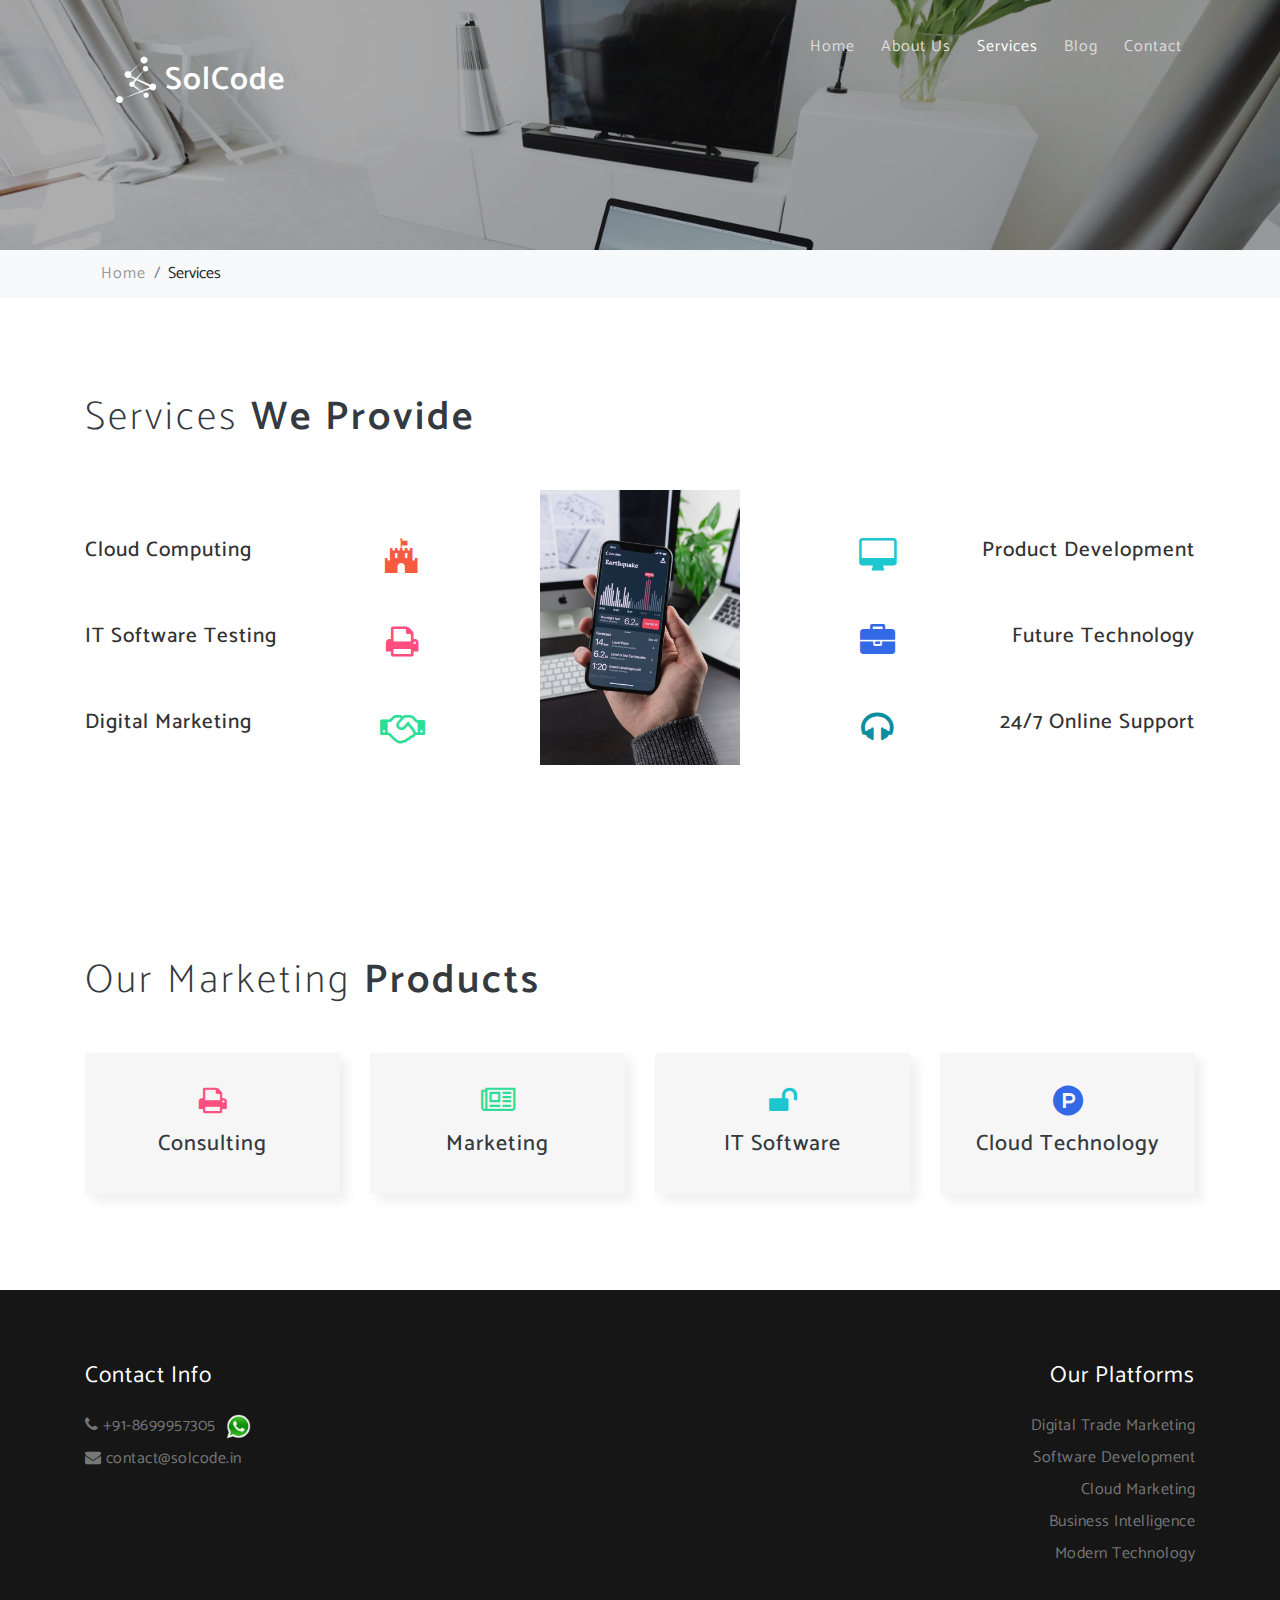
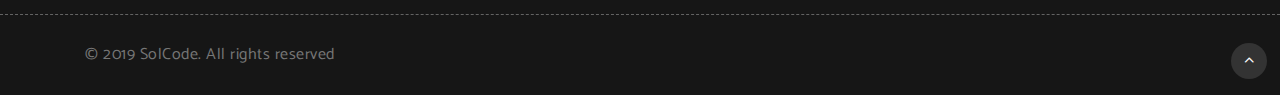
<file: services.html>
<!--
author: W3layouts
author URL: http://w3layouts.com
License: Creative Commons Attribution 3.0 Unported
License URL: http://creativecommons.org/licenses/by/3.0/
-->
<!DOCTYPE html>
<html lang="en">
<head>
<title>SolCode Enterprise</title>
<!-- for-mobile-apps -->
<meta name="viewport" content="width=device-width, initial-scale=1">
<meta http-equiv="Content-Type" content="text/html; charset=utf-8" />
<meta name="keywords" content="Demand Responsive web template, Bootstrap Web Templates, Flat Web Templates, Android Compatible web template, 
Smartphone Compatible web template, free webdesigns for Nokia, Samsung, LG, SonyEricsson, Motorola web design" />

    <script>
        // addEventListener("load", function () {
        //     setTimeout(hideURLbar, 0);
        // }, false);

        // function hideURLbar() {
        //     window.scrollTo(0, 1);
        // }

		    </script>
	
	<!-- css files -->
    <link href="css/bootstrap.css" rel='stylesheet' type='text/css' /><!-- bootstrap css -->
    <link href="css/style.css" rel='stylesheet' type='text/css' /><!-- custom css -->
    <link href="css/font-awesome.min.css" rel="stylesheet"><!-- fontawesome css -->
	<!-- //css files -->
	
	<!-- google fonts -->
	<link href="//fonts.googleapis.com/css?family=Catamaran:100,200,300,400,500,600,700,800,900" rel="stylesheet">
	<link href="//fonts.googleapis.com/css?family=Open+Sans:300,300i,400,400i,600,600i,700,700i,800,800i&amp;subset=cyrillic,cyrillic-ext,greek,greek-ext,latin-ext,vietnamese" rel="stylesheet">
	<!-- //google fonts -->
	
</head>
<body>

<!-- header -->
<header>
	<div class="container">
		<!-- nav -->
		<nav class="py-3 d-lg-flex">
			<div id="logo">
					<h1> <a href="index.html"><span><img src="images/solcode_logo.png" style="height: 100px;"/></span><span style="margin-left: -20px;">SolCode</span></a></h1>
			</div>
			<label for="drop" class="toggle"><span class="fa fa-bars"></span></label>
			<input type="checkbox" id="drop" />
			<ul class="menu ml-auto mt-1">
				<li class=""><a href="index.html">Home</a></li>
				<li class=""><a href="about.html">About Us</a></li>
				<li class="active"><a href="services.html">Services</a></li>
				<li class=""><a href="http://solcode406596750.wordpress.com">Blog</a></li>
				<li class=""><a href="contact.html">Contact</a></li>
				<!-- <li class="last-grid"><a href="#">Get started</a></li> -->
			</ul>
		</nav>
		<!-- //nav -->
	</div>
</header>
<!-- //header -->

<!-- inner-banner -->
<section class="inner-banner" id="home">
	<div class="inner-layer">
		<div class="container">
		</div>
	</div>
</section>
<!-- //inner-banner -->

<!-- breadcrumb -->
<div class="breadcrumb-w3pvt bg-light">
	<div class="container">
	<nav aria-label="breadcrumb">
		<ol class="breadcrumb">
			<li class="breadcrumb-item">
				<a href="index.html">Home</a>
			</li>
			<li class="breadcrumb-item" aria-current="page">Services</li>
		</ol>
	</nav>
	</div>
</div>
<!-- //breadcrumb -->
		

<!-- services -->
<section class="services py-5">
	<div class="container py-lg-5 py-sm-3">
		<h2 class="heading mb-5">Services <strong> we provide </strong></h2>
		<div class="row">
			<div class="col-lg-4">
				<div class="row">
					<div class="col-9 mt-lg-5 grid">
						<h3>Cloud Computing</h3>
						<!-- <p class="mt-2"> Our Deployment team helps you in deploying your project and providing cloud based services. </p> -->
					</div>
					<div class="col-3 mt-lg-5 icon text-center grid1">
						<span class="fa fa-fort-awesome"></span>
					</div>
					
					<div class="col-9 mt-sm-5 mt-4 grid">
						<h3>IT Software Testing</h3>
						<p class="mt-2"> </p>
					</div>
					<div class="col-3 mt-sm-5 mt-4 icon text-center grid4">
						<span class="fa fa-print"></span>
					</div>
					
					<div class="col-9 mt-sm-5 mt-4 grid">
						<h3>Digital Marketing</h3>
						<p class="mt-2"></p>
					</div>
					<div class="col-3 mt-sm-5 mt-4 icon text-center grid5">
						<span class="fa fa-handshake-o"></span>
					</div>
					
				</div>
			</div>
			<div class="col-lg-4 text-lg-center mt-lg-0 mt-4" style="text-align:center">
				<img src="images/serv.jpg" alt="" class="img-fluid" style="height: 275px;">
			</div>
			<div class="col-lg-4 text-right">
				<div class="row">
					<div class="col-3 mt-sm-5 mt-4 icon text-center grid6">
						<span class="fa fa-desktop"></span>
					</div>
					<div class="col-9 mt-sm-5 mt-4 grid">
						<h3>Product Development</h3>
						<!-- <p class="mt-2"> Vestibulum ante ipsum primis in faucibus orci luctus ipsum.</p> -->
					</div>
					
					<div class="col-3 mt-sm-5 mt-4 icon text-center grid7">
						<span class="fa fa-briefcase"></span>
					</div>
					<div class="col-9 mt-sm-5 mt-4 grid">
						<h3>Future Technology</h3>
						<!-- <p class="mt-2"> Vestibulum ante ipsum primis in faucibus orci luctus ipsum.</p> -->
					</div>
					
					<div class="col-3 mt-sm-5 mt-4 icon text-center grid3">
						<span class="fa fa-headphones"></span>
					</div>
					<div class="col-9 mt-sm-5 mt-4 grid">
						<h3>24/7 Online Support</h3>
						<!-- <p class="mt-2"> Vestibulum ante ipsum primis in faucibus orci luctus ipsum.</p> -->
					</div>
					
				</div>
			</div>
		</div>
	</div>
</section>
<!-- //services -->

<!-- other services -->
<!-- <section class="other_services pt-5">
	<div class="container py-lg-5 py-sm-3">
		<h3 class="heading mb-sm-5 mb-4">A wide range<strong> of our services </strong></h3>
		<div class="row">
			<div class="col-lg-4 col-md-6 mb-5">
				<div class="bg-white grid">
					<img src="images/s1.jpg" alt="" class="img-fluid" />
					<div class="info p-4">
						<h4 class="">Personal Business</h4>
						<p class="my-3">Onec consequat sapien ut amet leo cursus rhoncus. Nullam dui mi....</p>
						<a href="#">Read More </a>
					</div>
				</div>
			</div>
			<div class="col-lg-4 col-md-6 mb-5">
				<div class="bg-white grid">
					<img src="images/s2.jpg" alt="" class="img-fluid" />
					<div class="info p-4">
						<h4 class="">Trade Marketing</h4>
						<p class="my-3">Onec consequat sapien ut amet leo cursus rhoncus. Nullam dui mi....</p>
						<a href="#">Read More </a>
					</div>
				</div>
			</div>
			<div class="col-lg-4 col-md-6 mb-5">
				<div class="bg-white grid">
					<img src="images/s3.jpg" alt="" class="img-fluid" />
					<div class="info p-4">
						<h4 class="">IT Management</h4>
						<p class="my-3">Onec consequat sapien ut amet leo cursus rhoncus. Nullam dui mi....</p>
						<a href="#">Read More </a>
					</div>
				</div>
			</div>
		</div>
	</div>
</section> -->
<!-- //other services -->
			
<!-- products -->
<section class="products py-5">
	<div class="container py-lg-5 py-3">
		<h3 class="heading mb-md-5 mb-4">Our Marketing <strong>Products</strong></h3>
		<div class="row products_grids text-center">
			<div class="col-md-3 col-6 grid4 mb-md-0 mb-4">
				<div class="prodct1">
					<a href="#">
						<span class="fa fa-print"></span>
						<h3 class="mt-2"> consulting</h3>
						<span class="fas fa-long-arrow-alt-right"></span>
					</a>
				</div>
			</div>
			<div class="col-md-3 col-6 grid5 mb-md-0 mb-4">
				<div class="prodct1">
					<a href="#">
						<span class="fa fa-newspaper-o"></span>
						<h3 class="mt-2">Marketing</h3>
						<span class="fas fa-long-arrow-alt-right"></span>
					</a>
				</div>
			</div>
			<div class="col-md-3 col-6 grid6">
				<div class="prodct1">
					<a href="#">
						<span class="fa fa-unlock"></span>
						<h3 class="mt-2">IT Software</h3>
						<span class="fas fa-long-arrow-alt-right"></span>
					</a>
				</div>
			</div>
			<div class="col-md-3 col-6 grid7">
				<div class="prodct1">
					<a href="#">
						<span class="fa fa-product-hunt"></span>
						<h3 class="mt-2">Cloud Technology</h3>
						<span class="fas fa-long-arrow-alt-right"></span>
					</a>
				</div>
			</div>
		</div>
	</div>
</section>
		
<!-- //products -->

<footer class="footer py-md-5 pt-4 pb-5">
		<div class="container pt-4">
			<div class="row">
				<div class="col-lg-9 col-sm-6 footer-top">
					<h4 class="mb-sm-4 mb-3 w3f_title">Contact Info</h4>
					<ul class="list-w3">
						<!-- <li><span class="fa mr-1 fa-map-marker"></span>2130 Fulton Street, San Diego, CA 94117-1080 USA</li> -->
						<li class="my-2"><span class="fa mr-1 fa-phone"></span>+91-8699957305<a href="https://api.whatsapp.com/send?phone=918699957305" target="blank"><img src="images/whatsapp.png" style="height: 25px;
							padding-left: 10px;"/></a></li>
						<li class=""><span class="fa mr-1 fa-envelope"></span><a href="mailto:contact@solcode.in"><span>contact@solcode.in</span></a></li>
					</ul>
				</div>
				<div class="col-lg-3 col-sm-6 footv3-left mt-sm-0 mt-4" style="text-align: right">
					<h4 class="mb-sm-4 mb-3 w3f_title"> Our Platforms</h4>
					<ul class="list-w3" >
						<li class="my-2">
								Digital Trade Marketing
						</li>
						<li class="my-2">
								Software Development
						</li>
						<li class="my-2">
								Cloud Marketing
						</li>
						<li class="my-2">
								Business Intelligence
						</li>
						<li>
								Modern Technology
						</li>
					</ul>
				</div>
				<!-- <div class="col-lg-2 col-sm-4 mt-lg-0 mt-sm-5 mt-4">
					<h4 class="mb-sm-4 mb-3 w3f_title">Media Center</h4>
					<ul class="list-w3">
						<li class="my-2">
							<a href="#">
								Press Release
							</a>
						</li>
						<li class="mb-2">
							<a href="features.html">
								Vision & Values
							</a>
						</li>
						<li class="my-2">
							<a href="security.html">
								Winning Awards
							</a>
						</li>
						<li class="my-2">
							<a href="pricing.html">
								Networking
							</a>
						</li>
					</ul>
				</div> -->
	
				<!-- <div class="col-lg-2 col-sm-4 mt-lg-0 mt-sm-5 mt-4">
					<h4 class="mb-sm-4 mb-3 w3f_title">Resources</h4>
					<ul class="list-w3" >
						<li class="my-2">
							<a href="#">
								24/7 Help Line
							</a>
						</li>
						<li class="mb-2">
							<a href="#">
								Nearest Branch
							</a>
						</li>
						<li class="my-2">
							<a href="#">
								Guidance
							</a>
						</li>
						<li class="my-2">
							<a href="#">
								Download
							</a>
						</li>
						<li>
							<a href="#">
								Mobile App
							</a>
						</li>
					</ul>
				</div>
				
				<div class="col-lg-2 col-sm-4 mt-lg-0 mt-sm-5 mt-4">
					<h4 class="mb-4 w3f_title">Other Links</h4>
					<ul class="list-w3">
						<li class="my-2">
							<a href="services.html">
								Our Services
							</a>
						</li>
						<li class="mb-2">
							<a href="about.html">
								About Us
							</a>
						</li>
						<li class="my-2">
							<a href="blog.html">
								Company Blog
							</a>
						</li>
						<li class="my-2">
							<a href="contact.html">
								Contact Us
							</a>
						</li>
					</ul>
				</div> -->
				
			</div>
		</div>
		<!-- //footer bottom -->
	</footer>
	<!-- //footer -->
	
	<!-- copyright -->
	<section class="copy-right py-4">
		<div class="container">
			<div class="row">
				<div class="col-lg-7">
					<p class="">© 2019 SolCode. All rights reserved
	
					</p>
				</div>
				<!-- <div class="col-lg-5">
					<ul class="list-w3 d-sm-flex">
						<li>
							<a href="#">
								Privicy Policy
							</a>
						</li>
						<li class="mx-4">
							<a href="#">
								Terms & Conditions
							</a>
						</li>
						<li>
							<a href="#">
								Disclaimer.
							</a>
						</li>
						<li>
							<a href="#">
							</a>
						</li>
					</ul>
				</div> -->
			</div>
		</div>
	</section>
	<!-- //copyright -->


<!-- move top -->
<div class="move-top text-right">
	<a href="#home" class="move-top"> 
		<span class="fa fa-angle-up  mb-3" aria-hidden="true"></span>
	</a>
</div>
<!-- move top -->

</body>
</html>
</file>
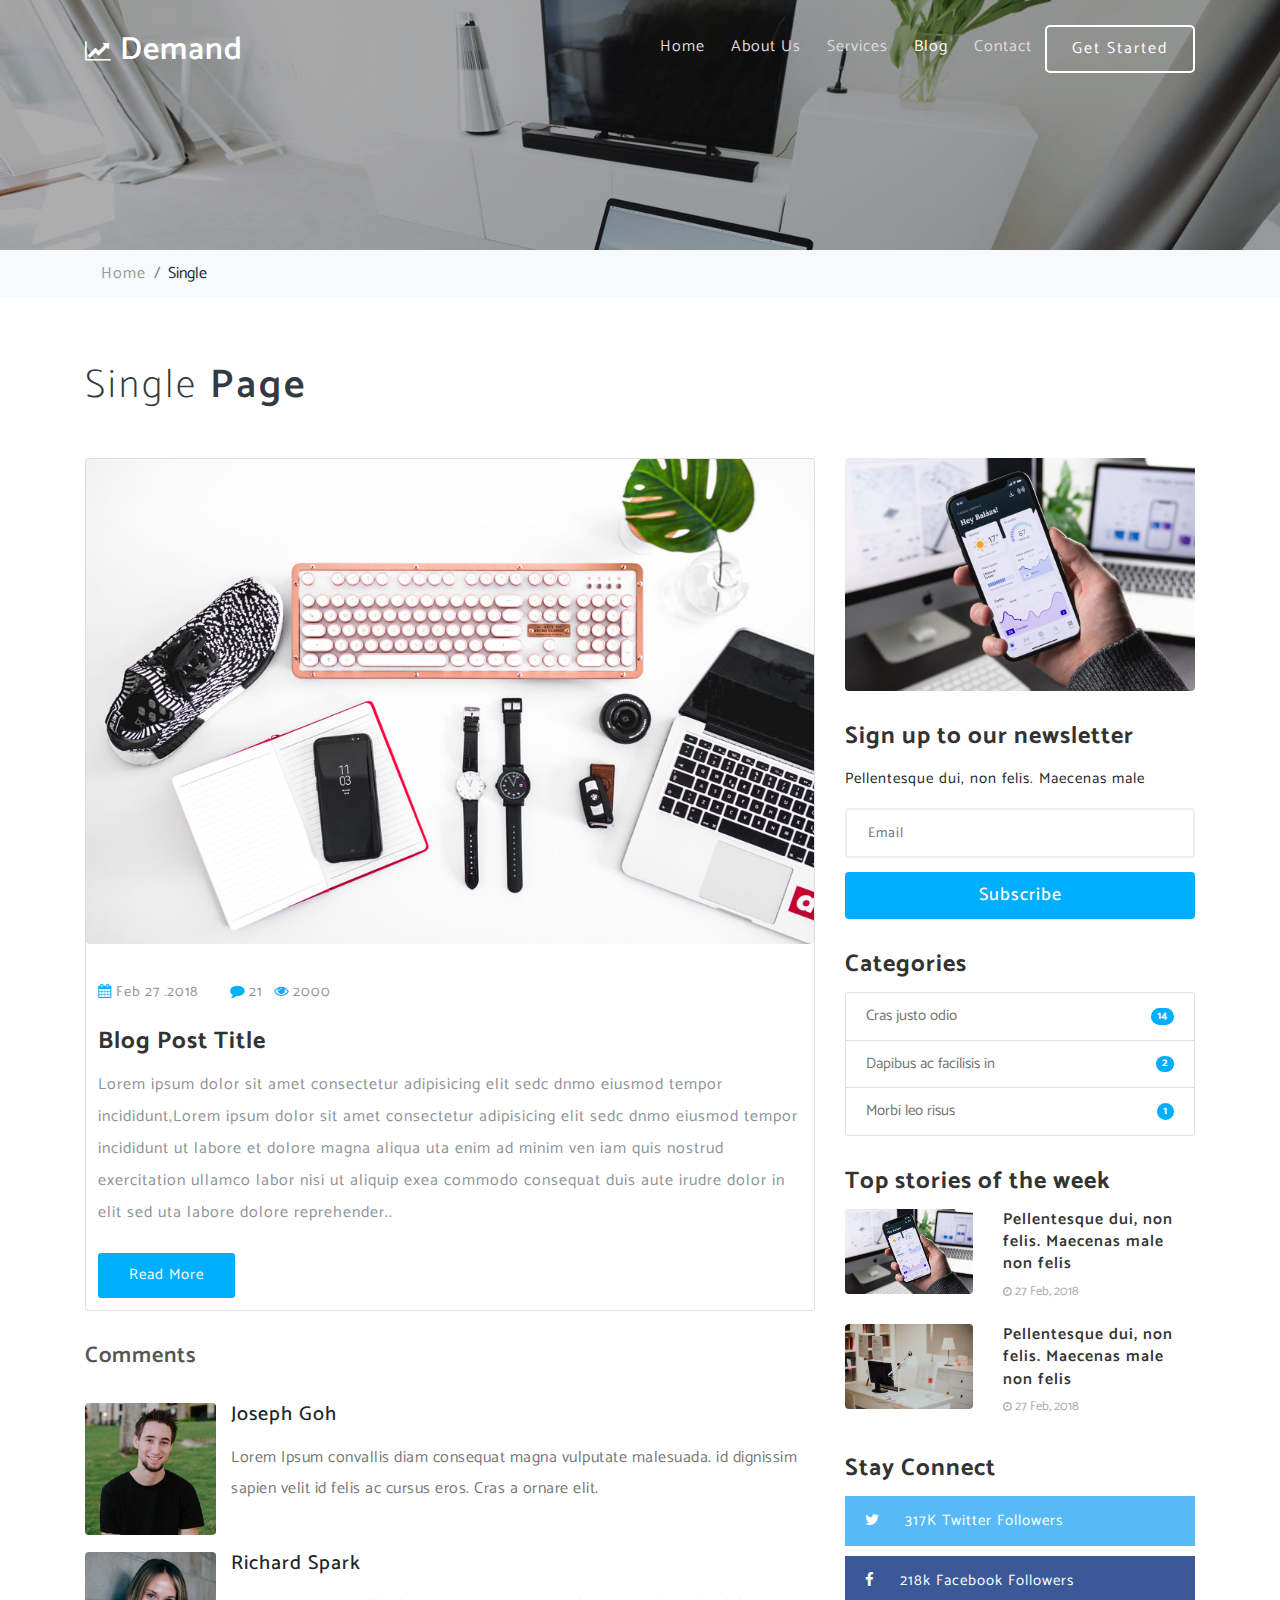
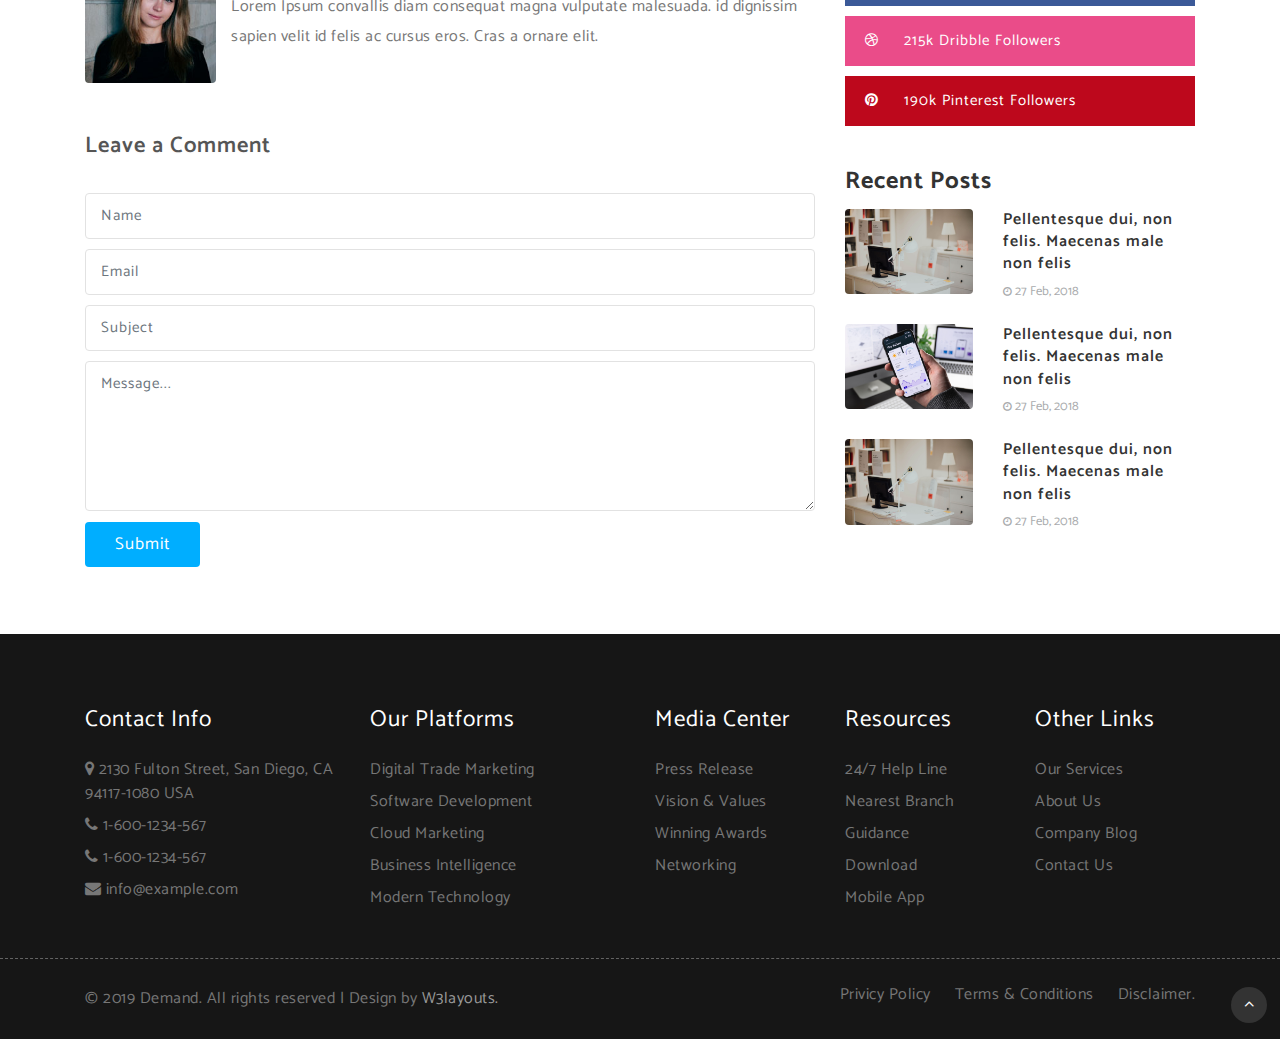
<file: single.html>
<!--
author: W3layouts
author URL: http://w3layouts.com
License: Creative Commons Attribution 3.0 Unported
License URL: http://creativecommons.org/licenses/by/3.0/
-->
<!DOCTYPE html>
<html lang="en">
<head>
<title>Demand Corporate Category Flat Bootstrap Responsive Website Template | Single :: w3layouts</title>
<!-- for-mobile-apps -->
<meta name="viewport" content="width=device-width, initial-scale=1">
<meta http-equiv="Content-Type" content="text/html; charset=utf-8" />
<meta name="keywords" content="Demand Responsive web template, Bootstrap Web Templates, Flat Web Templates, Android Compatible web template, 
Smartphone Compatible web template, free webdesigns for Nokia, Samsung, LG, SonyEricsson, Motorola web design" />

    <script>
        addEventListener("load", function () {
            setTimeout(hideURLbar, 0);
        }, false);

        function hideURLbar() {
            window.scrollTo(0, 1);
        }
    </script>
	
	<!-- css files -->
    <link href="css/bootstrap.css" rel='stylesheet' type='text/css' /><!-- bootstrap css -->
    <link href="css/style.css" rel='stylesheet' type='text/css' /><!-- custom css -->
    <link href="css/font-awesome.min.css" rel="stylesheet"><!-- fontawesome css -->
	<!-- //css files -->
	
	<!-- google fonts -->
	<link href="//fonts.googleapis.com/css?family=Catamaran:100,200,300,400,500,600,700,800,900" rel="stylesheet">
	<link href="//fonts.googleapis.com/css?family=Open+Sans:300,300i,400,400i,600,600i,700,700i,800,800i&amp;subset=cyrillic,cyrillic-ext,greek,greek-ext,latin-ext,vietnamese" rel="stylesheet">
	<!-- //google fonts -->
	
</head>
<body>

<!-- header -->
<header>
	<div class="container">
		<!-- nav -->
		<nav class="py-3 d-lg-flex">
			<div id="logo">
				<h1> <a href="index.html"><span class="fa fa-line-chart"></span> Demand </a></h1>
			</div>
			<label for="drop" class="toggle"><span class="fa fa-bars"></span></label>
			<input type="checkbox" id="drop" />
			<ul class="menu ml-auto mt-1">
				<li class=""><a href="index.html">Home</a></li>
				<li class=""><a href="about.html">About Us</a></li>
				<li class=""><a href="services.html">Services</a></li>
				<li class="active"><a href="blog.html">Blog</a></li>
				<li class=""><a href="contact.html">Contact</a></li>
				<li class="last-grid"><a href="#">Get started</a></li>
			</ul>
		</nav>
		<!-- //nav -->
	</div>
</header>
<!-- //header -->

<!-- inner-banner -->
<section class="inner-banner" id="home">
	<div class="inner-layer">
		<div class="container">
		</div>
	</div>
</section>
<!-- //inner-banner -->

<!-- breadcrumb -->
<div class="breadcrumb-w3pvt bg-light">
	<div class="container">
	<nav aria-label="breadcrumb">
		<ol class="breadcrumb">
			<li class="breadcrumb-item">
				<a href="index.html">Home</a>
			</li>
			<li class="breadcrumb-item" aria-current="page">Single</li>
		</ol>
	</nav>
	</div>
</div>
<!-- //breadcrumb -->

<!-- single -->
<section class="bottom-banner-w3layouts py-5">
	<div class="container py-md-3">
		<h2 class="heading mb-sm-5 mb-4">Single<strong> Page </strong></h2>
		<div class="row inner-sec-w3ls-w3pvtinfo">
			<!--left-->
			<div class="col-lg-8 left-blog-info text-left">
					<div class="card">
						<a href="single.html">
							<img src="images/s1.jpg" class="card-img-top img-fluid rounded" alt="">
						</a>
						<div class="card-body">
							<ul class="blog-icons my-sm-4 my-3">
								<li>
									<a href="#">
										<span class="fa fa-calendar"></span> Feb 27 .2018</a>
								</li>
								<li class="mx-2">
									<a href="#">
										<span class="fa fa-comment"></span> 21</a>
								</li>
								<li>
									<a href="#">
										<span class="fa fa-eye"></span> 2000</a>
								</li>

							</ul>
							<h5 class="card-title ">
								<a href="single.html">Blog Post Title</a>
							</h5>
							<p class="card-text">Lorem ipsum dolor sit amet consectetur adipisicing elit sedc dnmo eiusmod tempor incididunt,Lorem ipsum dolor sit amet consectetur adipisicing elit sedc dnmo eiusmod tempor incididunt ut labore et dolore magna aliqua uta enim ad minim ven iam quis nostrud exercitation ullamco labor nisi ut aliquip exea commodo consequat duis aute irudre dolor in elit sed uta labore dolore reprehender.. </p>
							<div class="read inner mt-4">
								<a href="single.html" class="btn btn-sm animated-button victoria-two">Read More</a>
							</div>

						</div>
					</div>
					<div class="comment-top">
						<h4>Comments</h4>
						<div class="media">
							<img src="images/team1.jpg" alt="" class="img-fluid rounded">
							<div class="media-body">
								<h5 class="mt-sm-0 mt-1">Joseph Goh</h5>
								<p>Lorem Ipsum convallis diam consequat magna vulputate malesuada. id dignissim sapien velit id felis ac cursus eros.
									Cras a ornare elit.</p>

							</div>
						</div>
						<div class="media">
							<img src="images/team2.jpg" alt="" class="img-fluid rounded">
							<div class="media-body">
								<h5 class="mt-sm-0 mt-1">Richard Spark</h5>
								<p>Lorem Ipsum convallis diam consequat magna vulputate malesuada. id dignissim sapien velit id felis ac cursus eros.
									Cras a ornare elit.</p>
							</div>
						</div>
					</div>
					<div class="comment-top">
						<h4>Leave a Comment</h4>
						<div class="comment-bottom">
							<form action="#" method="post">
								<input class="form-control" type="text" name="Name" placeholder="Name" required="">
								<input class="form-control" type="email" name="Email" placeholder="Email" required="">

								<input class="form-control" type="text" name="Subject" placeholder="Subject" required="">

								<textarea class="form-control" name="Message" placeholder="Message..." required=""></textarea>
								<button type="submit" class="btn btn-primary submit">Submit</button>
							</form>
						</div>
					</div>

			</div>
			<!--//left-->
			<!--right-->
			<aside class="col-lg-4 right-blog-con text-left">
				<div class="right-blog-info text-left">
					<div class="tech-btm">
						<img src="images/s2.jpg" class="card-img-top img-fluid rounded" alt="">
					</div>
					<div class="tech-btm">
						<h4>Sign up to our newsletter</h4>
						<p>Pellentesque dui, non felis. Maecenas male </p>
						<form action="#" method="post">
							<input class="form-control" type="email" placeholder="Email" required="">
							<button class="form-control btn" type="submit">Subscribe</button>
						</form>

					</div>
					<div class="tech-btm">
						<h4>Categories</h4>
						<ul class="list-group single">
							<li class="list-group-item d-flex justify-content-between align-items-center">
								Cras justo odio
								<span class="badge badge-primary badge-pill">14</span>
							</li>
							<li class="list-group-item d-flex justify-content-between align-items-center">
								Dapibus ac facilisis in
								<span class="badge badge-primary badge-pill">2</span>
							</li>
							<li class="list-group-item d-flex justify-content-between align-items-center">
								Morbi leo risus
								<span class="badge badge-primary badge-pill">1</span>
							</li>
						</ul>
					</div>
					<div class="tech-btm">
						<h4>Top stories of the week</h4>

						<div class="blog-grids row mb-3">
							<div class="col-md-5 blog-grid-left">
								<a href="single.html">
									<img src="images/s2.jpg" class="card-img-top img-fluid rounded" alt="">
								</a>
							</div>
							<div class="col-md-7 blog-grid-right">

								<h5>
									<a href="single.html">Pellentesque dui, non felis. Maecenas male non felis </a>
								</h5>
								<div class="sub-meta">
									<span>
										<span class="fa fa-clock-o"></span> 27 Feb, 2018</span>
								</div>
							</div>

						</div>
						<div class="blog-grids row mb-3">
							<div class="col-md-5 blog-grid-left">
								<a href="single.html">
									<img src="images/s3.jpg" class="card-img-top img-fluid rounded" alt="">
								</a>
							</div>
							<div class="col-md-7 blog-grid-right">
								<h5>
									<a href="single.html">Pellentesque dui, non felis. Maecenas male non felis </a>
								</h5>
								<div class="sub-meta">
									<span>
										<span class="fa fa-clock-o"></span> 27 Feb, 2018</span>
								</div>
							</div>

						</div>
					</div>
					<div class="tech-btm widget_social text-left">
						<h4>Stay Connect</h4>
						<ul>

							<li>
								<a class="twitter" href="#">
									<span class="fa fa-twitter"></span>
									<span class="count">317K</span> Twitter Followers</a>
							</li>
							<li>
								<a class="facebook" href="#">
									<span class="fa fa-facebook"></span>
									<span class="count">218k</span> Facebook Followers</a>
							</li>
							<li>
								<a class="dribble" href="#">
									<span class="fa fa-dribbble"></span>

									<span class="count">215k</span> Dribble Followers</a>
							</li>
							<li>
								<a class="pin" href="#">
									<span class="fa fa-pinterest"></span>
									<span class="count">190k</span> Pinterest Followers</a>
							</li>

						</ul>
					</div>
					<div class="tech-btm">
						<h4>Recent Posts</h4>

						<div class="blog-grids row mb-3 text-left">
							<div class="col-md-5 blog-grid-left">
								<a href="single.html">
									<img src="images/s3.jpg" class="card-img-top img-fluid rounded" alt="">
								</a>
							</div>
							<div class="col-md-7 blog-grid-right">

								<h5>
									<a href="single.html">Pellentesque dui, non felis. Maecenas male non felis </a>
								</h5>
								<div class="sub-meta">
									<span>
										<span class="fa fa-clock-o"></span> 27 Feb, 2018</span>
								</div>
							</div>

						</div>
						<div class="blog-grids row mb-3 text-left">
							<div class="col-md-5 blog-grid-left">
								<a href="single.html">
									<img src="images/s2.jpg" class="card-img-top img-fluid rounded" alt="">
								</a>
							</div>
							<div class="col-md-7 blog-grid-right">

								<h5>
									<a href="single.html">Pellentesque dui, non felis. Maecenas male non felis </a>
								</h5>
								<div class="sub-meta">
									<span>
										<span class="fa fa-clock-o"></span> 27 Feb, 2018</span>
								</div>
							</div>
							<div class="clearfix"> </div>
						</div>
						<div class="blog-grids row mb-3 text-left">
							<div class="col-md-5 blog-grid-left">
								<a href="single.html">
									<img src="images/s3.jpg" class="card-img-top img-fluid rounded" alt="">
								</a>
							</div>
							<div class="col-md-7 blog-grid-right">

								<h5>
									<a href="single.html">Pellentesque dui, non felis. Maecenas male non felis </a>
								</h5>
								<div class="sub-meta">
									<span>
										<span class="fa fa-clock-o"></span> 27 Feb, 2018</span>
								</div>
							</div>
							<div class="clearfix"> </div>
						</div>
					</div>
				</div>
			</aside>
			<!--//right-->
		</div>
	</div>
</section>
<!-- //Single -->
		
<!-- footer -->
<footer class="footer py-md-5 pt-4 pb-5">
	<div class="container pt-4">
		<div class="row">
			<div class="col-lg-3 col-sm-6 footer-top">
				<h4 class="mb-sm-4 mb-3 w3f_title">Contact Info</h4>
				<ul class="list-w3">
					<li><span class="fa mr-1 fa-map-marker"></span>2130 Fulton Street, San Diego, CA 94117-1080 USA</li>
					<li class="my-2"><span class="fa mr-1 fa-phone"></span>1-600-1234-567</li>
					<li class="my-2"><span class="fa mr-1 fa-phone"></span>1-600-1234-567</li>
					<li class=""><span class="fa mr-1 fa-envelope"></span><a href="mailto:info@example.com">info@example.com</a></li>
				</ul>
			</div>
			<div class="col-lg-3 col-sm-6 footv3-left mt-sm-0 mt-4">
				<h4 class="mb-sm-4 mb-3 w3f_title"> Our Platforms</h4>
				<ul class="list-w3">
					<li class="my-2">
						<a href="about.html">
							Digital Trade Marketing
						</a>
					</li>
					<li class="mb-2">
						<a href="features.html">
							Software Development
						</a>
					</li>
					<li class="my-2">
						<a href="projects.html">
							Cloud Marketing
						</a>
					</li>
					<li class="my-2">
						<a href="blogs.html">
							Business Intelligence
						</a>
					</li>
					<li>
						<a href="contact.html">
							Modern Technology
						</a>
					</li>
				</ul>
			</div>
			<div class="col-lg-2 col-sm-4 mt-lg-0 mt-sm-5 mt-4">
				<h4 class="mb-sm-4 mb-3 w3f_title">Media Center</h4>
				<ul class="list-w3">
					<li class="my-2">
						<a href="#">
							Press Release
						</a>
					</li>
					<li class="mb-2">
						<a href="features.html">
							Vision & Values
						</a>
					</li>
					<li class="my-2">
						<a href="security.html">
							Winning Awards
						</a>
					</li>
					<li class="my-2">
						<a href="pricing.html">
							Networking
						</a>
					</li>
				</ul>
			</div>

			<div class="col-lg-2 col-sm-4 mt-lg-0 mt-sm-5 mt-4">
				<h4 class="mb-sm-4 mb-3 w3f_title">Resources</h4>
				<ul class="list-w3">
					<li class="my-2">
						<a href="#">
							24/7 Help Line
						</a>
					</li>
					<li class="mb-2">
						<a href="#">
							Nearest Branch
						</a>
					</li>
					<li class="my-2">
						<a href="#">
							Guidance
						</a>
					</li>
					<li class="my-2">
						<a href="#">
							Download
						</a>
					</li>
					<li>
						<a href="#">
							Mobile App
						</a>
					</li>
				</ul>
			</div>
			
			<div class="col-lg-2 col-sm-4 mt-lg-0 mt-sm-5 mt-4">
				<h4 class="mb-4 w3f_title">Other Links</h4>
				<ul class="list-w3">
					<li class="my-2">
						<a href="services.html">
							Our Services
						</a>
					</li>
					<li class="mb-2">
						<a href="about.html">
							About Us
						</a>
					</li>
					<li class="my-2">
						<a href="blog.html">
							Company Blog
						</a>
					</li>
					<li class="my-2">
						<a href="contact.html">
							Contact Us
						</a>
					</li>
				</ul>
			</div>
			
		</div>
	</div>
	<!-- //footer bottom -->
</footer>
<!-- //footer -->

<!-- copyright -->
<section class="copy-right py-4">
	<div class="container">
		<div class="row">
			<div class="col-lg-7">
				<p class="">© 2019 Demand. All rights reserved | Design by
					<a href="http://w3layouts.com"> W3layouts.</a>
				</p>
			</div>
			<div class="col-lg-5">
				<ul class="list-w3 d-sm-flex">
					<li>
						<a href="#">
							Privicy Policy
						</a>
					</li>
					<li class="mx-4">
						<a href="#">
							Terms & Conditions
						</a>
					</li>
					<li>
						<a href="#">
							Disclaimer.
						</a>
					</li>
					<li>
						<a href="#">
						</a>
					</li>
				</ul>
			</div>
		</div>
	</div>
</section>
<!-- //copyright -->

<!-- move top -->
<div class="move-top text-right">
	<a href="#home" class="move-top"> 
		<span class="fa fa-angle-up  mb-3" aria-hidden="true"></span>
	</a>
</div>
<!-- move top -->

</body>
</html>
</file>
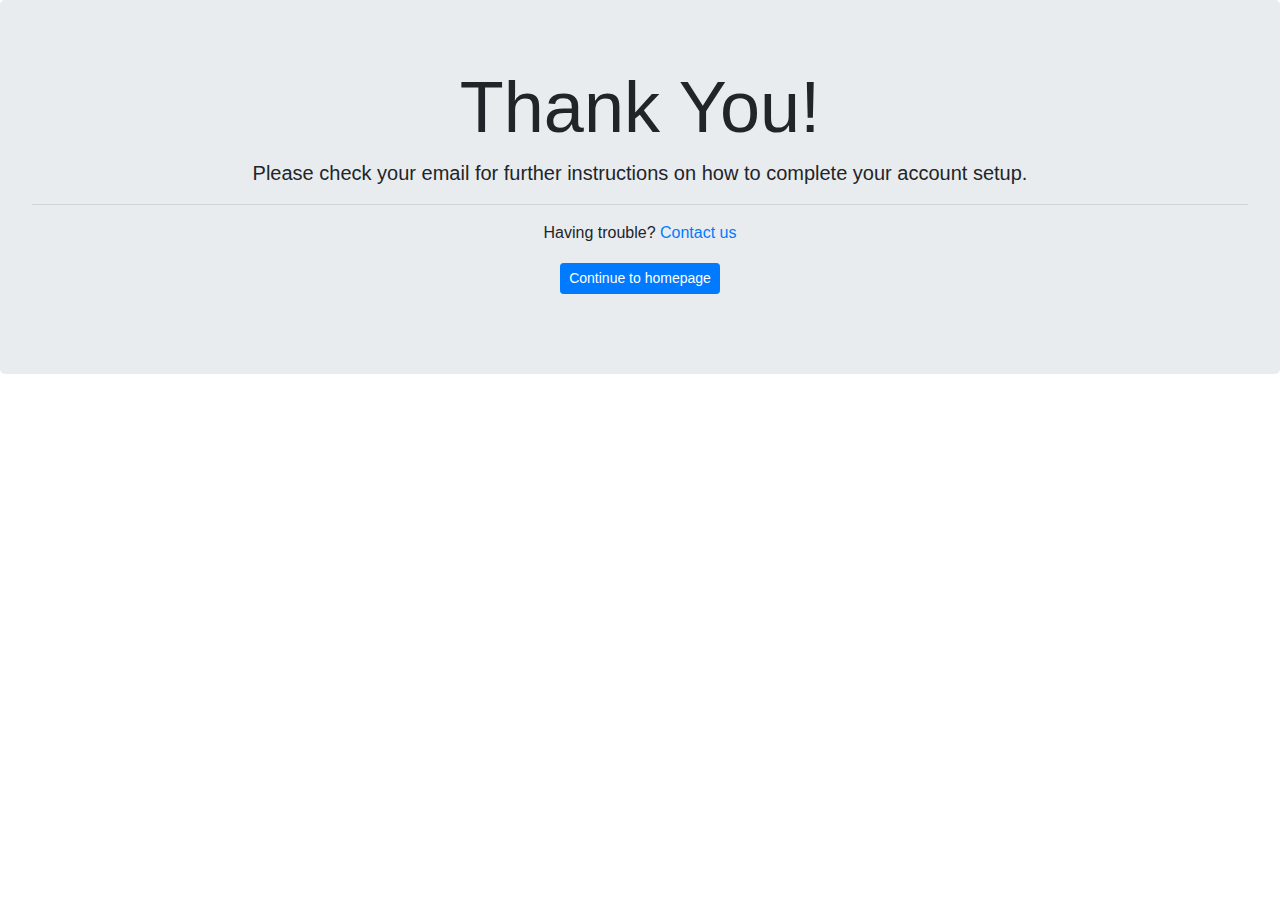
<file: thankyou.html>
<!doctype html>
<html lang="en">
  <head>
    <!-- Required meta tags -->
    <meta charset="utf-8">
    <meta name="viewport" content="width=device-width, initial-scale=1, shrink-to-fit=no">

    <!-- Bootstrap CSS -->
    <link rel="stylesheet" href="https://stackpath.bootstrapcdn.com/bootstrap/4.3.1/css/bootstrap.min.css" integrity="sha384-ggOyR0iXCbMQv3Xipma34MD+dH/1fQ784/j6cY/iJTQUOhcWr7x9JvoRxT2MZw1T" crossorigin="anonymous">

    <title>Hello, world!</title>
  </head>
  <body>
        <div class="jumbotron text-center">
                <h1 class="display-3">Thank You!</h1>
                <p class="lead"><strong>Please check your email</strong> for further instructions on how to complete your account setup.</p>
                <hr>
                <p>
                  Having trouble? <a href="">Contact us</a>
                </p>
                <p class="lead">
                  <a class="btn btn-primary btn-sm" href="https://bootstrapcreative.com/" role="button">Continue to homepage</a>
                </p>
              </div>

    <!-- Optional JavaScript -->
    <!-- jQuery first, then Popper.js, then Bootstrap JS -->
    <script src="https://code.jquery.com/jquery-3.3.1.slim.min.js" integrity="sha384-q8i/X+965DzO0rT7abK41JStQIAqVgRVzpbzo5smXKp4YfRvH+8abtTE1Pi6jizo" crossorigin="anonymous"></script>
    <script src="https://cdnjs.cloudflare.com/ajax/libs/popper.js/1.14.7/umd/popper.min.js" integrity="sha384-UO2eT0CpHqdSJQ6hJty5KVphtPhzWj9WO1clHTMGa3JDZwrnQq4sF86dIHNDz0W1" crossorigin="anonymous"></script>
    <script src="https://stackpath.bootstrapcdn.com/bootstrap/4.3.1/js/bootstrap.min.js" integrity="sha384-JjSmVgyd0p3pXB1rRibZUAYoIIy6OrQ6VrjIEaFf/nJGzIxFDsf4x0xIM+B07jRM" crossorigin="anonymous"></script>
  </body>
</html>
</file>
<file: css/css_slider.css>
.csslider {
    text-align: left;
    position: relative;
    margin-bottom: 0px;
}

.csslider>input {
    display: none;
}

/* .csslider>input:nth-of-type(10):checked~ul li:first-of-type {
    margin-left: -900%;
}

.csslider>input:nth-of-type(9):checked~ul li:first-of-type {
    margin-left: -800%;
}

.csslider>input:nth-of-type(8):checked~ul li:first-of-type {
    margin-left: -700%;
}

.csslider>input:nth-of-type(7):checked~ul li:first-of-type {
    margin-left: -600%;
}

.csslider>input:nth-of-type(6):checked~ul li:first-of-type {
    margin-left: -500%;
}

.csslider>input:nth-of-type(5):checked~ul li:first-of-type {
    margin-left: -400%;
}

.csslider>input:nth-of-type(4):checked~ul li:first-of-type {
    margin-left: -300%;
} */

.csslider>input:nth-of-type(3):checked~ul li:first-of-type {
    margin-left: -200%;
}

.csslider>input:nth-of-type(2):checked~ul li:first-of-type {
    margin-left: -100%;
}

.csslider>input:nth-of-type(1):checked~ul li:first-of-type {
    margin-left: 0%;
}

.csslider>ul {
    position: relative;
    z-index: 1;
    font-size: 0;
    line-height: 0;
    margin: 0 auto;
    padding: 0;
    overflow: hidden;
    white-space: nowrap;
    -moz-box-sizing: border-box;
    -webkit-box-sizing: border-box;
    box-sizing: border-box;
}

.csslider>ul>li {
    position: relative;
    display: inline-block;
    width: 100%;
    overflow: hidden;
    font-size: 15px;
    font-size: initial;
    line-height: normal;
    -moz-transition: all 0.5s cubic-bezier(0.4, 1.3, 0.65, 1);
    -o-transition: all 0.5s ease-out;
    -webkit-transition: all 0.5s cubic-bezier(0.4, 1.3, 0.65, 1);
    transition: all 0.5s cubic-bezier(0.4, 1.3, 0.65, 1);
    vertical-align: top;
    -moz-box-sizing: border-box;
    -webkit-box-sizing: border-box;
    box-sizing: border-box;
    white-space: normal;
}

.csslider>ul>li.scrollable {
    overflow-y: scroll;
}

/* navigation bullets */
.csslider>.navigation {
    position: absolute;
    bottom: -5%;
    left: 0%;
    z-index: 10;
    margin-bottom: -10px;
    font-size: 0;
    line-height: 0;
    text-align: center;
    -webkit-touch-callout: none;
    -webkit-user-select: none;
    -khtml-user-select: none;
    -moz-user-select: none;
    -ms-user-select: none;
    user-select: none;
}

.csslider>.navigation label {
    position: relative;
    cursor: pointer;
    width: 12px;
    height: 12px;
    border-radius: 50%;
    display: inline-block;
    margin: 0 5px;
    background: rgba(255, 255, 255, 0.6);
    transition: 0.5s all;
    -webkit-transition: 0.5s all;
    -moz-transition: 0.5s all;
    -o-transition: 0.5s all;
    -ms-transition: 0.5s all;
}

.csslider>.navigation label:hover:after {
    opacity: 1;
}

.csslider>.navigation label:after {
    content: '';
    position: absolute;
    left: 0;
    width: 12px;
    height: 12px;
    border-radius: 50%;
    background: #fff;
    opacity: 0;
    transition: 0.5s all;
    -webkit-transition: 0.5s all;
    -moz-transition: 0.5s all;
    -o-transition: 0.5s all;
    -ms-transition: 0.5s all;
}

/* //navigation bullets */

/* navigation arrows */
.csslider>.arrows {
    -webkit-touch-callout: none;
    -webkit-user-select: none;
    -khtml-user-select: none;
    -moz-user-select: none;
    -ms-user-select: none;
    user-select: none;
}

.csslider.inside .navigation {
    bottom: 10px;
    margin-bottom: 10px;
}

.csslider.inside .navigation label {
    border: 1px solid #7e7e7e;
}

.csslider>input:nth-of-type(1):checked~.navigation label:nth-of-type(1):after,
.csslider>input:nth-of-type(2):checked~.navigation label:nth-of-type(2):after,
.csslider>input:nth-of-type(3):checked~.navigation label:nth-of-type(3):after {
    opacity: 1;
}

.csslider>.arrows {
    position: absolute;
    top: 50%;
    width: 100%;
    height: 26px;
    z-index: 1;
    -moz-box-sizing: content-box;
    -webkit-box-sizing: content-box;
    box-sizing: content-box;
}

.csslider>.arrows label {
    display: none;
    position: absolute;
    top: -50%;
    padding: 8px;
    box-shadow: inset 2px -2px 0 1px #ffffff;
    cursor: pointer;
    -moz-transition: box-shadow 0.15s, margin 0.15s;
    -o-transition: box-shadow 0.15s, margin 0.15s;
    -webkit-transition: box-shadow 0.15s, margin 0.15s;
    transition: box-shadow 0.15s, margin 0.15s;
}

.csslider>.arrows label:hover {
    box-shadow: inset 3px -3px 0 2px #ff3c41;
    margin: 0 0px;
}

.csslider>.arrows label:before {
    content: '';
    position: absolute;
    top: -100%;
    left: -100%;
    height: 300%;
    width: 300%;
}

.csslider.infinity>input:first-of-type:checked~.arrows label.goto-last,
.csslider>input:nth-of-type(1):checked~.arrows>label:nth-of-type(0),
.csslider>input:nth-of-type(2):checked~.arrows>label:nth-of-type(1),
.csslider>input:nth-of-type(3):checked~.arrows>label:nth-of-type(2) {
    display: block;
    left: 5%;
    right: auto;
    -moz-transform: rotate(45deg);
    -ms-transform: rotate(45deg);
    -o-transform: rotate(45deg);
    -webkit-transform: rotate(45deg);
    transform: rotate(45deg);
}

.csslider.infinity>input:last-of-type:checked~.arrows label.goto-first,
.csslider>input:nth-of-type(1):checked~.arrows>label:nth-of-type(2),
.csslider>input:nth-of-type(2):checked~.arrows>label:nth-of-type(3) {
    display: block;
    right: 5%;
    left: auto;
    -moz-transform: rotate(225deg);
    -ms-transform: rotate(225deg);
    -o-transform: rotate(225deg);
    -webkit-transform: rotate(225deg);
    transform: rotate(225deg);
}

/* //navigation arrows */

/* slider effect 
#slider1>input:nth-of-type(1):checked~ul #bg,
#slider1>input:nth-of-type(2):checked~ul #bg1,
#slider1>input:nth-of-type(3):checked~ul #bg2,
#slider1>input:nth-of-type(4):checked~ul #bg3 {
    width: 100%;
    -moz-transition: 0.5s 0.5s;
    -o-transition: 0.5s 0.5s;
    -webkit-transition: 0.5s 0.5s;
    transition: 0.5s 0.5s;
    text-align: center;
    padding: 0;
    height: 100%;
}

#slider1>input:nth-of-type(1):checked~ul #bg div,
#slider1>input:nth-of-type(2):checked~ul #bg1 div,
#slider1>input:nth-of-type(3):checked~ul #bg2 div,
#slider1>input:nth-of-type(4):checked~ul #bg3 div {
    -moz-transform: translate(0);
    -ms-transform: translate(0);
    -o-transform: translate(0);
    -webkit-transform: translate(0);
    transform: translate(0);
    -moz-transition: 0.5s 0.9s;
    -o-transition: 0.5s 0.9s;
    -webkit-transition: 0.5s 0.9s;
    transition: 0.5s 0.9s;
} */

/* //slider effect */

/* responsive */
@media screen and (max-width: 1280px) {

    .csslider.infinity>input:last-of-type:checked~.arrows label.goto-first,
    .csslider>input:nth-of-type(1):checked~.arrows>label:nth-of-type(2),
    .csslider>input:nth-of-type(2):checked~.arrows>label:nth-of-type(3),
    .csslider>input:nth-of-type(3):checked~.arrows>label:nth-of-type(4),
    .csslider>input:nth-of-type(4):checked~.arrows>label:nth-of-type(5),
    .csslider>input:nth-of-type(5):checked~.arrows>label:nth-of-type(6),
    .csslider>input:nth-of-type(6):checked~.arrows>label:nth-of-type(7),
    .csslider>input:nth-of-type(7):checked~.arrows>label:nth-of-type(8),
    .csslider>input:nth-of-type(8):checked~.arrows>label:nth-of-type(9),
    .csslider>input:nth-of-type(9):checked~.arrows>label:nth-of-type(10),
    .csslider>input:nth-of-type(10):checked~.arrows>label:nth-of-type(11),
    .csslider>input:nth-of-type(11):checked~.arrows>label:nth-of-type(12) {
        right: 3%;
    }

    .csslider.infinity>input:first-of-type:checked~.arrows label.goto-last,
    .csslider>input:nth-of-type(1):checked~.arrows>label:nth-of-type(0),
    .csslider>input:nth-of-type(2):checked~.arrows>label:nth-of-type(1),
    .csslider>input:nth-of-type(3):checked~.arrows>label:nth-of-type(2),
    .csslider>input:nth-of-type(4):checked~.arrows>label:nth-of-type(3),
    .csslider>input:nth-of-type(5):checked~.arrows>label:nth-of-type(4),
    .csslider>input:nth-of-type(6):checked~.arrows>label:nth-of-type(5),
    .csslider>input:nth-of-type(7):checked~.arrows>label:nth-of-type(6),
    .csslider>input:nth-of-type(8):checked~.arrows>label:nth-of-type(7),
    .csslider>input:nth-of-type(9):checked~.arrows>label:nth-of-type(8),
    .csslider>input:nth-of-type(10):checked~.arrows>label:nth-of-type(9),
    .csslider>input:nth-of-type(11):checked~.arrows>label:nth-of-type(10) {
        left: 3%;
    }
}

@media screen and (max-width: 900px) {
    
}

@media screen and (max-width: 800px) {

    .csslider.infinity>input:last-of-type:checked~.arrows label.goto-first,
    .csslider>input:nth-of-type(1):checked~.arrows>label:nth-of-type(2),
    .csslider>input:nth-of-type(2):checked~.arrows>label:nth-of-type(3),
    .csslider>input:nth-of-type(3):checked~.arrows>label:nth-of-type(4),
    .csslider>input:nth-of-type(4):checked~.arrows>label:nth-of-type(5),
    .csslider>input:nth-of-type(5):checked~.arrows>label:nth-of-type(6),
    .csslider>input:nth-of-type(6):checked~.arrows>label:nth-of-type(7),
    .csslider>input:nth-of-type(7):checked~.arrows>label:nth-of-type(8),
    .csslider>input:nth-of-type(8):checked~.arrows>label:nth-of-type(9),
    .csslider>input:nth-of-type(9):checked~.arrows>label:nth-of-type(10),
    .csslider>input:nth-of-type(10):checked~.arrows>label:nth-of-type(11),
    .csslider>input:nth-of-type(11):checked~.arrows>label:nth-of-type(12) {
        right: 5%;
    }

    .csslider.infinity>input:first-of-type:checked~.arrows label.goto-last,
    .csslider>input:nth-of-type(1):checked~.arrows>label:nth-of-type(0),
    .csslider>input:nth-of-type(2):checked~.arrows>label:nth-of-type(1),
    .csslider>input:nth-of-type(3):checked~.arrows>label:nth-of-type(2),
    .csslider>input:nth-of-type(4):checked~.arrows>label:nth-of-type(3),
    .csslider>input:nth-of-type(5):checked~.arrows>label:nth-of-type(4),
    .csslider>input:nth-of-type(6):checked~.arrows>label:nth-of-type(5),
    .csslider>input:nth-of-type(7):checked~.arrows>label:nth-of-type(6),
    .csslider>input:nth-of-type(8):checked~.arrows>label:nth-of-type(7),
    .csslider>input:nth-of-type(9):checked~.arrows>label:nth-of-type(8),
    .csslider>input:nth-of-type(10):checked~.arrows>label:nth-of-type(9),
    .csslider>input:nth-of-type(11):checked~.arrows>label:nth-of-type(10) {
        left: 5%;
    }
}

/* //responsive */
</file>
<file: css/style.css>
#snackbar {
  visibility: hidden;
  min-width: 250px;
  margin-left: -125px;
  background-color: #333;
  color: #fff;
  text-align: center;
  border-radius: 2px;
  padding: 16px;
  position: fixed;
  z-index: 1;
  left: 50%;
  bottom: 30px;
  font-size: 17px;
}

#snackbar.show {
  visibility: visible;
  -webkit-animation: fadein 0.5s, fadeout 0.5s 2.5s;
  animation: fadein 0.5s, fadeout 0.5s 2.5s;
}

@-webkit-keyframes fadein {
  from {bottom: 0; opacity: 0;} 
  to {bottom: 30px; opacity: 1;}
}

@keyframes fadein {
  from {bottom: 0; opacity: 0;}
  to {bottom: 30px; opacity: 1;}
}

@-webkit-keyframes fadeout {
  from {bottom: 30px; opacity: 1;} 
  to {bottom: 0; opacity: 0;}
}

@keyframes fadeout {
  from {bottom: 30px; opacity: 1;}
  to {bottom: 0; opacity: 0;}
}



.barover:hover
{
    color: white;
}
.hoverme:hover
{
    box-shadow: 0px 10px 1px #ddd, 0 10px 20px #ccc;
    border-radius: 10px;
    cursor:pointer;
}

.hoverme{
    padding-top:10px;
}

.imageprop:hover
{
    opacity:0.7;
}

.imageprop
{
    height: 170px;
    width: 170px;
    object-fit: cover;
}
html,
body {
    margin: 0;
    font-size: 100%;
	font-family: 'Catamaran', sans-serif;
    background: #fff;
}

body a {
    text-decoration: none;
    transition: 0.5s all;
    -webkit-transition: 0.5s all;
    -moz-transition: 0.5s all;
    -o-transition: 0.5s all;
    -ms-transition: 0.5s all;

}
html {
  scroll-behavior: smooth;
}
body img {
    max-width: 100%;
}

a:hover {
    text-decoration: none;
}

input[type="button"],
input[type="submit"],
input[type="text"],
input[type="email"],
input[type="search"] {
    transition: 0.5s all;
    -webkit-transition: 0.5s all;
    -moz-transition: 0.5s all;
    -o-transition: 0.5s all;
    -ms-transition: 0.5s all;
}

h1,
h2,
h3,
h4,
h5,
h6 {
    margin: 0;
    letter-spacing: 1px;
}

p {
    margin: 0;
    line-height: 2em;
    letter-spacing: 1px;
    font-weight: 400;
	font-size:16px;
}

ul {
    margin: 0;
    padding: 0;
}

/*-- header --*/
header {
    position: absolute;
    width: 100%;
    padding: 15px 0;
    z-index: 9;
}
.toggle,
[id^=drop] {
	display: none;
}

/* Giving a background-color to the nav container. */
nav { 
	margin:0;
	padding: 0;
}


#logo a {
	float: left;
    font-size: .8em;
    display: initial;
    margin: 0;
    letter-spacing: 1px;
    color: #fff;
    padding: 0px 0;
    border: none;
    font-weight: 600;
}
#logo a span.fa {
    color: #fff;
    font-size: .7em;
}


/* Since we'll have the "ul li" "float:left"
 * we need to add a clear after the container. */

nav:after {
	content:"";
	display:table;
	clear:both;
}

/* Removing padding, margin and "list-style" from the "ul",
 * and adding "position:reltive" */
nav ul {
	float: right;
	padding:0;
	margin:0;
	list-style: none;
	position: relative;
	}
	
/* Positioning the navigation items inline */
nav ul li {
	margin: 0px;
	display:inline-block;
	float: left;
	}

/* Styling the links */
nav a {
    color: #ddd;
    text-transform: capitalize;
    letter-spacing: 1px;
    padding-left: 0;
    padding-right: 0;
	padding: 10px 13px;
    font-weight: 400;
    font-size: 17px;
    vertical-align: middle;
}
nav li.last-grid a {
    background: none;
    border: 2px solid #fff;
    color: #fff;
    font-size: 16px;
    letter-spacing: 2px;
    padding: 10px 25px;
    display: inline-block;
    margin-top: -10px;
    border-radius: 5px;
}
nav ul li ul li:hover { background: #f8f9fa; }

/* Background color change on Hover */
nav a:hover { 
	color: #ddd;
}
.menu li.active  a{ 
	color: #fff;
}

/* Hide Dropdowns by Default
 * and giving it a position of absolute */
nav ul ul {
	display: none;
	position: absolute; 
	/* has to be the same number as the "line-height" of "nav a" */
	top: 30px; 
    background: #fff;
    padding: 10px;
}
	
/* Display Dropdowns on Hover */
nav ul li:hover > ul {
	display:inherit;
}
	
/* Fisrt Tier Dropdown */
nav ul ul li {
	width:170px;
	float:none;
	display:list-item;
	position: relative;
}
nav ul ul li a {
    color: #333;
    padding: 5px 10px;
    display: block;
}
/* Second, Third and more Tiers	
 * We move the 2nd and 3rd etc tier dropdowns to the left
 * by the amount of the width of the first tier.
*/
nav ul ul ul li {
	position: relative;
	top:-60px;
	/* has to be the same number as the "width" of "nav ul ul li" */ 
	left:170px; 
}

/* Change ' +' in order to change the Dropdown symbol */
li > a:only-child:after { content: ''; }


/* Media Queries
--------------------------------------------- */

@media all and (max-width : 991px) {

    #snackbar {
        visibility: hidden;
        min-width: 250px;
        margin-left: -125px;
        background-color: #333;
        color: #fff;
        text-align: center;
        border-radius: 2px;
        padding: 16px;
        position: fixed;
        z-index: 1;
        left: 0;
        bottom: 30px;
        font-size: 17px;
      }

	#logo {
		display: block;
		padding: 0;
		width: 100%;
		text-align: center;
		float: none;
	}
	.menu li.active a {
		color: #00aeff;
	}
	nav li.last-grid a {
		border: 2px solid #00aeff;
		color: #00aeff;
		font-size: 15px;
		letter-spacing: 1px;
		padding: 10px 25px;
		margin-top: 1px;
	}
	nav ul li span {
		color: #333;
	}
	nav {
		margin: 0;
	}
	nav a {
		color: #333;
	}

	/* Hide the navigation menu by default */
	/* Also hide the  */
	.toggle + a,
	.menu {
		display: none;
	}

	/* Stylinf the toggle lable */
	.toggle {
		display: block;
		padding: 5px 15px;
		font-size: 20px;
		text-decoration: none;
		border: 1px solid;
        float: right;
        background-color: transparent;;
		color: #fff;
		margin-bottom: 0;
		margin-top: 0em;
	}
	.menu .toggle {
		float: none;
		text-align: center;
		margin: auto;
		width: 30%;
		padding: 5px;
		font-weight: normal;
		font-size: 15px;
		letter-spacing: 1px;
	}

	.toggle:hover {
		color:#333;
		background-color: #fff;
	}

	/* Display Dropdown when clicked on Parent Lable */
	[id^=drop]:checked + ul {
		display: block;
		background: #fff;
		padding: 15px 0;
		width:100%;
		text-align: center;
	}

	/* Change menu item's width to 100% */
	nav ul li {
		display: block;
		width: 100%;
		padding: 7px 0;
		}
	nav a{
		padding: 5px 0;
	}
	nav a:hover {
		color: #333;
	}
	.login-icon {
		text-align: center;
	}
	nav ul ul .toggle,
	nav ul ul a {
		padding: 0 40px;
	}

	nav ul ul ul a {
		padding: 0 80px;
	}

	nav a:hover,
 	nav ul ul ul a {
		background-color: transparent;
	}
  
	nav ul li ul li .toggle,
	nav ul ul a,
	nav ul ul ul a{
		padding:14px 20px;	
		color:#FFF;
		font-size:17px; 
	}
  
  
	nav ul li ul li .toggle,
	nav ul ul a {
		background-color: #fff; 
	}
	nav ul ul li a {
		font-size: 15px;
	}
	ul.inner-ul{
		padding: 0!important;
	}
	/* Hide Dropdowns by Default */
	nav ul ul {
		float: none;
		position:static;
		color: #ffffff;
		/* has to be the same number as the "line-height" of "nav a" */
	}
		
	/* Hide menus on hover */
	nav ul ul li:hover > ul,
	nav ul li:hover > ul {
		display: none;
	}
		
	/* Fisrt Tier Dropdown */
	nav ul ul li {
		display: block;
		width: 100%;
		padding: 0;
	}

	nav ul ul ul li {
		position: static;
		/* has to be the same number as the "width" of "nav ul ul li" */ 

	}

}

@media all and (max-width : 330px) {

	nav ul li {
		display:block;
		width: 94%;
	}

}
.user span.fa {
    font-size: 25px;
    color: #fff;
}
/*-- //header --*/

/*-- banner --*/
.banner {
    background: url(../images/banner.jpg)no-repeat center;
    -webkit-background-size: cover;
    -moz-background-size: cover;
    -o-background-size: cover;
    -ms-background-size: cover;
    background-size: cover;
}
.layer {
    background: rgba(0, 0, 0, 0.45);
}
.w3ls_banner_txt p {
    color: #ccc;
    text-transform: capitalize;
}
.banner-text-w3pvt {
    padding: 16vw 0 11vw;
    box-sizing: border-box;
    width: 70%;
}
.banner-form-w3pvt {
    padding: 12vw 0 0vw;
    box-sizing: border-box;
}

h2.b-w3ltxt,h3.b-w3ltxt {
    font-size: 4em;
    color: #fff;
    text-shadow: 1px 1px 0px #333;
    font-weight: 600;
}
h2.b-w3ltxt span,h3.b-w3ltxt span {
    color: #00aeff;
}
h4.b-w3ltxt {
    font-size: 3em;
    letter-spacing: 3px;
    font-weight: 200;
    color: #fff;
}

.btn-banner {
    background: none;
	border: 2px solid #fff;
    color: #fff;
    font-size: 16px;
    letter-spacing: 2px;
    padding: 10px 30px;
    display: inline-block;
}
.btn-banner1 {
    background: #00aeff;
	border: 2px solid #00aeff;
    color: #fff;
    font-size: 16px;
    letter-spacing: 2px;
    padding: 10px 30px;
    display: inline-block;
}
.btn-banner:hover,.btn-banner1:hover  {
    color: #fff;
}


/*-- //banner --*/


/*-- banner bottom --*/

.bottom_grids p {
    color: #777;
}
.bottom_grids h3 {
    font-size: 25px;
    color: #333;
}
.bottom_grids span.fa {
    font-size: 40px;
    color: #333;
}
.grid1 span.fa {
    color: #f85a40;
}
.grid2 span.fa {
    color: #30c39e;
}
.grid3 span.fa {
    color: #0a8ea0;
}
.grid4 span.fa {
    color: #ff4f81;
}
.grid5 span.fa {
    color: #2dde98;
}
.grid6 span.fa {
    color: #1cc7d0;
}
.grid7 span.fa {
    color: #3369e7;
}
/*-- //banner bottom --*/

/*-- footer --*/
footer,.copy-right{
	background: #161616;
}
footer h4 {
    font-size: 23px;
    font-weight: 400;
    color: #fff;
}
ul.list-w3 li a, ul.list-w3 li , .footer p.head,.copy-right p,.middle  p {
    color: #777;
    font-size: 16px;
    letter-spacing: .5px;
}
ul.list-w3 li a:hover {
    color: #aaa;
}
.copy-right p a {
    color: #999;
}
.copy-right p a:hover {
    color: #eee;
}
ul.list-w3 li {
    list-style-type: none;
}
ul.list-w3 i {
    width: 25px;
    color: #888;
}
.copy-right ul.list-w3 {
    justify-content: flex-end;
}
.copy-right {
    border-top: 1px dashed #636363;
}
/*-- //footer --*/

/*-- advantages --*/
.advantages_grids p {
    color: #777;
}
.advantages_grids span.fa {
    font-size: 30px;
}

.advantages_grids h3 ,.products_grids h3 {
    font-size: 22px;
    line-height: 35px;
    letter-spacing: 1px;
    color: #343a40;
    text-transform: capitalize;
}
.prodct1 a span.fa {
    font-size: 30px;
}
.prodct1 {
    padding: 2em 1em;
    background: #f6f6f6;
	box-shadow: 7px 7px 10px 0 rgba(97, 97, 97, 0.1);
}
/*-- //advantages --*/

/*-- modal popup --*/
.modal-title {
    font-size: 28px !important;
    font-weight: 700;
    padding: 0 !important;
    letter-spacing: 2px;
    color: #333;
}
.modal-body {
    font-size: 16px;
    line-height: 28px;
    color: #666;
    letter-spacing: .5px;
}
/*-- //modal popup --*/

/*-- statictics --*/
.statistics {
    background: #222;
}
.statistics p {
    color: #aaa;
}
.statistics a{
    background: transparent;
    border: 2px solid #eee;
    border-radius: 5px;
    color: #eee;
    font-size: 16px;
    letter-spacing: 1px;
    padding: 10px 30px;
    display: inline-block;
    text-transform: capitalize;
}
h4.progress-tittle {
    color: #bbb;
    font-size: 0.85em;
    text-transform: uppercase;
    margin-bottom: 1em;
    letter-spacing: 1px;
}
.progress-one .progress {
    height: 0.5rem;
    background: #eee;
}
.progress-bar-striped {
    background-image: none;
    background-size: 1rem 1rem;
}
.statistics h3.heading {
    font-size: 40px;
    text-transform: capitalize;
    color: #eee;
    font-weight: 100;
    letter-spacing: 3px;
}
/*-- //statictics --*/

/*-- products --*/
h2.heading,h3.heading {
    font-size: 40px;
    text-transform: capitalize;
    color: #343a40;
    font-weight: 100;
    letter-spacing: 3px;
}
h2.heading strong,h3.heading strong {
    font-weight: 600;
}
.prodct1 i {
    color: #888;
    font-size: 22px;
}
.prodct1 a {
    display: block;
}
.prodct1 a:hover {
    transform: scale(0.9);
    -webkit-transform: scale(0.9);
    -moz-transform: scale(0.9);
    -ms-transform: scale(0.9);
    -o-transform: scale(0.9);
}

/*-- //products --*/

/* stats */
.middlesection-w3pvt {
    background: url(../images/stats-bg.jpg) no-repeat center;
    background-size: cover;
    -webkit-background-size: cover;
    -moz-background-size: cover;
    -o-background-size: cover;
    -ms-background-size: cover;
    position: relative;
}

p.counter {
    color: #fff;
    font-size: 3em;
    font-weight: 700;
}

.text-stat p {
    color: #eee;
    font-size: 15px;
    letter-spacing: .5px;
}
p.para-text-w3ls{
    color: #ddd;
    font-size: 15px;
}
.w3layouts_stats_left span.fa {
    font-size: 35px;
    color: #00aeff;
}
.text-stat h4 {
    font-size: 22px;
    color: #d5d5d5;
    line-height: 35px;
    padding: 1em;
    border: 8px solid #aaa;
}
/* //stats */

/*-- footer-top --*/

.footer-top p {
    color: #666;
    font-size: 15px;
    letter-spacing: .5px;
}
.footer-top h3 {
    font-size: 22px;
    color: #333;
}
.footer-top h3 span.fa {
    color: #00aeff;
}
/*-- footer-top --*/

/*-- inner banner --*/

.inner-banner {
    background: url(../images/banner.jpg)no-repeat 0px 0px;
    -webkit-background-size: cover;
    -moz-background-size: cover;
    -o-background-size: cover;
    -ms-background-size: cover;
    background-size: cover;
	min-height: 250px;
}

.inner-layer {
    background: rgba(0, 0, 0, 0.3);
	min-height: 250px;
}
.breadcrumb {
    display: -webkit-box;
    background-color: transparent;
    border-radius: 0rem;
    margin-bottom: 0rem;
}
li.breadcrumb-item a {
    color: #999;
    padding: 0;
}
/*-- //inner banner --*/

/*-- directors --*/

h4.heading{
    font-size: 24px;
    line-height: 35px;
    letter-spacing: .5px;
    color: #343a40;
}
.team-txt-info h4 {
    font-size: 21px;
    letter-spacing: .5px;
    color: #343a40;
    line-height: 30px;
}
.team p {
    color: #666;
    letter-spacing: .5px;
}
.w3-w3pvt-team-img img{
	border-radius: 0%;
}
.clients-color {
    margin-bottom: 2em;
}
.w3-w3pvt-team-img {
    padding: 0 1.5em;
}
/*-- directors --*/

/*-- subscribe --*/

.subscribe {
    background: #f6f6f6;
}
.w3_head {
    text-align: center;
    color: #303030;
    margin: 0 0 .5em;
    font-size: 2.3em;
    letter-spacing: 0px;
    text-transform: uppercase;
    position: relative;
}
.subscribe p.toppara, .team p.toppara {
    color: #eee;
}
.subscribe form {
    border: 1px solid #808080;
    width: 80%;
    margin-top: 10px;
}
.w3-w3pvt-subscribe p {
    color: #777;
    font-size: 15px;
}
.subscribe h4 {
    color: #333;
    line-height: 35px;
    font-size: 23px;
    letter-spacing: 0.5px;
}
button.btn1 {
    color: #808080;
    border: none;
    padding: 13px 0;
    outline: none;
    text-align: center;
    text-decoration: none;
    background: none;
    cursor: pointer;
    -webkit-transition: 0.5s all;
    -moz-transition: 0.5s all;
    -o-transition: 0.5s all;
    -ms-transition: 0.5s all;
    transition: 0.5s all;
    float: right;
    width: 14%;
}
.w3-w3pvt-subscribe form input[type="email"] {
    outline: none;
    padding: 14px 15px;
    color: #fff;
    font-size: 15px;
    width: 86%;
    border: none;
    background: none;
    letter-spacing: 1px;
}
.w3-w3pvt-subscribe form input[type="submit"] {
    background: rgba(51, 51, 51, 0);
    font-size: 14px;
    padding: 12px 30px;
    border: 2px solid #f8f9fa;
    color: #fff;
    width: 20%;
    text-transform: capitalize;
    transition: 0.5s all;
    -webkit-transition: 0.5s all;
    -moz-transition: 0.5s all;
    -o-transition: 0.5s all;
    -ms-transition: 0.5s all;
}
.tittle-w3pvtinfo h2 {
    color: #fff;
    font-size: 35px;
    text-align: center;
    letter-spacing: 3px;
    margin-bottom: 5px;
    text-transform: capitalize;
}
.subscribe p.toppara {
    font-size: 14px;
    color: #999;
    text-align: center;
    line-height: 1.8em;
    letter-spacing: 1px;
    font-style: italic;
}
/*-- //subscribe --*/

/*-- services --*/
.icon span.fa {
    font-size: 35px;
}
.grid h3 {
    font-size: 21px;
    color: #333;
}
.grid p {
    color: #777;
}
.icon i{
    font-size: 40px;
}
.grid a{
    background: #00aeff;
    border: 2px solid #00aeff;
    border-radius: 5px;
    color: #fff;
    font-size: 16px;
    letter-spacing: 1px;
    padding: 9px 25px;
    display: inline-block;
}
.grid h4 {
    font-size: 23px;
    letter-spacing: 0.5px;
    color: #343a40;
}
.other_services{
	background: #f8f9fa;
}
.other_services .grid {
    box-shadow: 3px 3px 5px 0 rgba(76, 110, 245, .1);
}
.other_services .grid:hover{
	box-shadow: 7px 7px 10px 0 rgba(76, 110, 245, .1)
}
/*-- //services --*/
/*-- clients --*/
.clients {
    background: #333;
    background: url(../images/banner.jpg) no-repeat 0px 0px;
    background-size: cover;
}
.clients h2.heading, .middlesection-w3pvt h3.heading{
	color: #fff;
}
.c-left img {
    border-radius: 50%;
    float: left;
    max-width: 32%;
}
.client-grid {
    background: #fff;
    padding: 2.5em;
}
.user-btn1 {
    float: right;
}
.user-btn1 {
    width: 30%;
    font-size: 15px;
    color: #fff;
    background: #663300;
    border: #663300;
    text-transform: capitalize;
}
.c-left .info {
    float: left;
    padding: 25px 0px 0px 20px;
    width: 50%;
}
.c-left h6 {
    font-size: 20px;
    color: #333;
}
.col-.client-grid p {
    color: #666;
    letter-spacing: .5px
}
.client-right h2 {
    font-size: 50px;
    color: #fff;
    font-weight: 700;
    padding-top: 2.5em;
    text-transform: capitalize;
}
.statistics a i {
    font-size: 13px;
}
/*-- //clients --*/

/*-- contact --*/
.contact-form label {
    font-weight: 500;
    letter-spacing: 1px;
    color: #333;
}
.contact-form .form-control {
    padding: 0.8rem;
    color: #495057;
    border: 1px solid #ced4da;
    border-radius: 0.25rem;
    letter-spacing: .5px;
}
.contact-form textarea {
    overflow: auto;
    resize: vertical;
    height: 8em;
}
.contact-map iframe {
    width: 100%;
    min-height: 360px;
    border: none;
    border: 4px solid #eee;
}
.contact h4 {
    font-size: 22px;
    color: #333;
}
.contact-form button.btn {
	background: none;
    border: 2px solid #00aeff;
    border-radius: 5px;
    color: #fff;
	background: #00aeff;
    font-size: 16px;
    letter-spacing: 1px;
    padding: 8px 30px;
    display: inline-block;
}

ul.list-social li {
    display: inline-block;
    list-style-type: none;
}
ul.list-social li a {
    color: #999;
    font-size: 14px;
    border: 2px solid #999;
    width: 38px;
    height: 38px;
    line-height: 38px;
    display: block;
    text-align: center;
    border-radius: 3px;
    -webkit-border-radius: 3px;
    -moz-border-radius: 3px;
    -ms-border-radius: 3px;
    -o-border-radius: 3px;
    transition: 0.5s all;
    -webkit-transition: 0.5s all;
    -moz-transition: 0.5s all;
    -ms-transition: 0.5s all;
    -o-transition: 0.5s all;
}
ul.list-social li span.fa {
    color: #fff;
    font-size: 14px;
    line-height: 36px;
}

ul.list-social li a.facebook {
    border: 2px solid #3b5998;
    background: #3b5998;
}
ul.list-social li a.twitter {
    border: 2px solid #1da1f2;
    background: #1da1f2;
}
ul.list-social li a.google {
    border: 2px solid #dd4b39;
    background: #dd4b39;
}
ul.list-social li a.linkedin {
    border: 2px solid #00a0dc;
    background: #00a0dc;
}
.contact-address ul.list-w3 span.fa {
    color: #00aeff;
}
.contact-address p {
    color: #666;
    font-size: 16px;
    letter-spacing: .5px;
}
/*-- //contact --*/

/*-- blog --*/
.blog p {
    color: #777;
}
.w3pvt-news-icon span.fa {
    color: #00aeff;
    font-size: 16px;
    text-decoration: none;
}
.w3pvt-news-icon p {
    color: #666;
    font-size: 15px;
    margin: .2em 0 0 0;
}
.w3pvtits-line {
    height: 2px;
    background: #999;
    width: 45%;
    margin: 0 0 0 auto;
}
.w3-w3pvt-news-img h4 a {
    font-size: 22px;
    line-height: 33px;
    text-transform: capitalize;
    color: #343a40;
}
/*-- //blog --*/

/*-single-*/

/*--/left--*/
body img {
    width: auto;
}
.b-grid-top {
    position: relative;
}
.bottom-b-con{
    padding: 40px 0;
}
.blog_info_left_grid {
    position: relative;
    overflow: hidden;
}
.blog-info-middle ul li a {
    font-size: 0.9em;
    letter-spacing: 1px;
    color: #fff;
}
.blog-info-middle ul li a:hover{
	color:#EB2941;
	opacity:0.9;
}
.blog-info-middle {
    width: 100%;
    background: rgba(14, 15, 16, 0.65);
    padding: 18px;
    position: absolute;
    bottom: 0;
}
.blog_info_left_grid img {
    -moz-transition: all 1s;
    -o-transition: all 1s;
    -webkit-transition: all 1s;
    transition: all 1s;
	background: #ebecec;
    padding: .4em;
}
.blog-info-middle ul li {
    display: inline-block;
}
.blog-grid-top h3,.two-blog2 h3,h5.card-title {
    font-size: 1.5em;
    margin: 1em 0 .5em 0;
    font-weight: 700;
}
.blog-grid-top h3 a,.two-blog2 h3 a,h5.card-title a {
	color: #333333;
}
.blog-grid-top p,.two-blog2 p{
    margin-bottom: 2em;
}
.blog-grid-top {
    border-bottom: 1px solid #ddd;
    padding-bottom: 3em;
}
.blog-mid-sec {
    background: #eceff1;
    padding: .5em;
    margin: 1em 0;
}
button.btn.btn-primary.play.sec{
	width:40px;
	height:40px;
}
ul.blog-icons li {
    display: inline-block;
	margin-right: 20px;
	list-style:none;
}
ul.blog-icons a {
    font-size: 0.9em;
    letter-spacing: 1px;
	color: #8c9398;
}
ul.blog-icons span.fa{
    color: #00aeff;
    font-size: 1em;
    margin-bottom: 0;
}
.blog-girds-sec {
    border-top: 1px solid #ddd;
    margin-top: 1em;
    padding-top: 2em;
}
.left-blog-info p.card-text{
	color: #8c9398;
}
/*--//left--*/
/*--/right--*/
.tech-btm h4 {
    font-size: 1.5em;
    color: #333333;
    font-weight: 700;
    margin-bottom: .5em;
}
.tech-btm p{
	font-size:15px;
}
.tech-btm {
    margin-bottom: 2em;
}
.tech-btm input[type="email"] {
      width: 100%;
    color: #737070;
    outline: none;
    font-size: 14px;
    padding: .9em 1.5em;
    border: 2px solid #eceff1;
    -webkit-appearance: none;
    letter-spacing: 1px;
    margin: 1em 0;
}
.tech-btm button.btn {
    background: #00aeff;
    font-weight: 500;
    outline: none;
    border: none;
    width: 100%;
    cursor: pointer;
    text-transform: capitalize;
    color: #fff;
    font-size: 18px;
    letter-spacing: 1px;
    padding: 10px 30px;
}
.tech-btm input[type="submit"]:hover{
    background: #333;
}
.widget_social li {
    display: block;
}
.widget_social li a {
    color: #fff;
    display: inline-block;
    font-size: 15px;
    letter-spacing: 1px;
    line-height: 30px;
	margin-bottom: 10px;
    padding: 10px 20px;
    text-transform: capitalize;
    width: 100%;
}
.widget_social li a:hover{
	opacity:0.7;
	color:#fff;
}

.widget_social li a.twitter {
    background: #57baf7;
}
.widget_social li a.facebook {
    background: #3b5998;
}
.widget_social li a.dribble {
	background: #ea4c89;
}
.widget_social li a.pin {
	background: #BD081C;
}
.widget_social li a i {
    font-size: 18px;
    position: relative;
    text-align: left;
    width: 35px;
    color: #fff;
}
.widget_social li a .count {
    padding-left: 20px;
}
.tech-btm h5 {
    font-size: 1em;
    line-height: 1.4em;
    font-weight: 600;
    margin-top: 0em;
}
.tech-btm h5 a{
   color:#333;
}
.sub-meta span {
    font-size: 0.8em;
    color: #a9abad;
    line-height: 2.5em;
}
/*--//right--*/
ul.list-group.single {
    color: #727373;
    font-size: 15px;
}

ul.list-group.single .badge-primary {
    color: #fff;
    background-color: #00aeff;
}
h5.mt-0 {
    color: #343a40;
     font-size: 1.2em;
    margin-bottom: 10px;
    letter-spacing: 1px;
    font-weight: 600;
}

.progress {
    font-size: 0.75em;
    line-height: 8em;
    text-align: center;
    background-color: #d6d9da;
    border-radius: 0.25rem;
    margin-bottom: 1em;
}

.card-body {
    padding: 12px;
}

.card-header {
    padding: 0;
    color: #0e0f10;
}

.card-header button.btn.btn-link {
    color: #555;
    font-weight: 600;
}

.single-gd form input {
    width: 100%;
}

.single-gd img {
    margin-bottom: 1em;
}

.comment-top input[type="text"],
.comment-top input[type="email"],
.comment-top textarea {
    background: none;
    width: 100%;
    outline: none;
    border: 1px solid #e2e2e2;
    padding: 0.7em 1em;
    font-size: 15px;
    color: #777;
    margin: 0 0 0.7em;
    letter-spacing: 1px;
}
.comment-top textarea {
    height: 150px;
}
.comment-top button.btn.btn-primary.submit[type="submit"] {
    text-align: center;
    border: none;
    outline: none;
    margin: 0 auto;
    transition: 0.5s all;
    -webkit-transition: 0.5s all;
    -o-transition: 0.5s all;
    -ms-transition: 0.5s all;
    -moz-transition: 0.5s all;
    cursor: pointer;
    background: #00aeff;
    color: #fff;
    font-size: 17px;
    letter-spacing: 1px;
    padding: 10px 30px;
    display: inline-block;
}
.read a {
    background: #00aeff;
    color: #fff;
    font-size: 15px;
    letter-spacing: 1px;
    padding: 10px 30px;
    display: inline-block;
}

.single-gd form input[type="email"] {
    outline: none;
    padding: 12px 15px;
    font-size: 13px;
    color: #777;
    background: #ffffff;
    letter-spacing: 2px;
    border: none;
    border: 1px solid #ddd;
    margin: 0;
    border-radius: 0;
}

.single-gd form input[type="submit"] {
    background: #555;
    padding: .8em 1em;
    color: #fff;
    font-size: 15px;
    font-weight: 700;
    display: block;
    outline: none;
    border: none;
    cursor: pointer;
    letter-spacing: 1px;
    margin-top: 1em;
}

.single-gd form input[type="submit"]:hover {
    background: #080808;
}

.media-body p {
    color: #777;
    line-height: 1.9em;
    margin-top: 1em;
    margin-bottom: 3em;
    letter-spacing: .5px;
    font-weight: normal;
}

.comment h3,
.comment-top h4 {
    color: #555;
    font-size: 1.4em;
    text-align: left;
    padding: 0 0 0.5em;
    font-weight: 600;
    letter-spacing: 1px;
    text-shadow: 0 1px 2px rgba(0, 0, 0, 0.03);
    margin-bottom: 1em;
}

.media img {
    margin-right: 15px;
    width: 18%;
}

.comment-top {
    margin-top: 2em;
}

/* //blog responsive code */

@media screen and (max-width: 1680px) {}

@media screen and (max-width: 1600px) {}

@media screen and (max-width: 1440px) {}

@media screen and (max-width:1366px) {
    
}

@media screen and (max-width:1280px) {}

@media screen and (max-width: 1080px) {
    .blog_info p {
        line-height: 1.5;
        letter-spacing: 0.3px;
    }
    .blog_info {
        min-height: 275px;
        padding: 1em 2em;
    }
    .blog_info.blog-right {
        min-height: 305px;
        width: 100%;
    }
}

@media screen and (max-width: 1050px) {
    .blog_info.blog-right {
        min-height: 297px;
    }
    .blog-x.br-mar {
        margin-top: 1.2em;
    }
    .blog_info.blog-right {
        min-height: 370px;
    }
    .blog_info.blog-right {
		min-height: 370px;
		width: 100%;
	}
	.blog_info.blog-right.two {
		min-height: 369px;
    }
    .single-gd h4 {
        font-size: 1em;
    }
}

@media screen and (max-width: 1024px) {
    .blog_info.blog-right {
		min-height: 372px;
	}
	.blog_info.blog-right.two {
		min-height: 373px;
	}
}

@media screen and (max-width: 991px) {
    .blog_info {
        min-height: auto;
        padding:2em 2em;
    }
    .blog_info.blog-right {
        min-height: auto;
    }
    .blog-side.blog-top-right {
        padding-right: 0;
        margin-top: 1em;
    }
    .blog_info.blog-right.two {
        min-height: auto;
    }
    .single-gd h4 {
         font-size: 1em;
    }
    .single-left {
        margin-top: 2em;
    }
    .right-blog-con {
        margin-top: 2em;
    }
    .right-blog-con.left-blog-2 {
        margin: 0;
    }
}
@media screen and (max-width: 736px) {
	.blog-grid-left {
		margin-bottom: 15px;
	}
}

@media screen and (max-width: 667px) {
    .blog-side.blog-top-right {
        padding-right: 0;
        margin-top: 1em;
        padding: 0;
    }
    .blog-sp {
        padding: 0;
    }
    .single-left {
        margin-top: 2em;
        padding: 0;
    }
}

@media screen and (max-width: 640px) {
    .blog-sp {
        padding: 0;
    }
}

@media screen and (max-width: 600px) {
    .comment-top input[type="submit"] {
        width:40%;
    }
}

@media screen and (max-width: 568px) {
	.tech-btm:nth-child(6) {
		margin-bottom: 0;
	}
	.widget_social li a .count {
		padding-left: 0px;
	}
}

@media screen and (max-width: 480px) {

}

@media screen and (max-width: 414px) {
    .comment-top input[type="submit"] {
        width:45%;
    }
	.media {
		flex-direction: column;
	}
}

@media screen and (max-width: 384px) {
	.left-blog-info p.card-text {
		font-size: 15px;
	}
}

@media screen and (max-width: 375px) {

}

@media screen and (max-width: 320px) {

}

/* //blog responsive code */

/*-- move top --*/

.move-top {
    position: relative;
}

a.move-top {
    text-align: center;
    position: absolute;
    right: 1%;
    bottom: 0%;
}

a.move-top span{
    color: #fff;
    width: 36px;
    height: 36px;
    border: transparent;
    line-height: 2em;
    background: #333;
    border-radius: 50px;
    -webkit-border-radius: 50px;
    -o-border-radius: 50px;
    -moz-border-radius: 50px;
    -ms-border-radius: 50px;
}

/*-- //move top --*/


/*-- responsive design --*/

@media(max-width:1440px) {
    
}
@media(max-width:1280px) {
    h2.b-w3ltxt, h3.b-w3ltxt {
		font-size: 3.5em;
	}
	h4.b-w3ltxt {
		font-size: 2.8em;
	}
	.btn-banner,.btn-banner1 {
		font-size: 15px;
	}
	nav a {
		font-size: 16px;
	}
	.w3-w3pvt-team-img {
		padding: 0 1em;
	}
}
@media(max-width:1080px) {
	.bottom_grids span.fa {
		font-size: 30px;
	}  
	.bottom_grids h3 {
		font-size: 22px;
	}
	.advantages_grids h3, .products_grids h3 {
		font-size: 20px;
	}
	.text-stat h4 {
		font-size: 20px;
		padding: .8em;
		border: 6px solid #aaa;
	}
	.footer-top h3 {
		font-size: 20px;
	}
	footer h4 {
		font-size: 20px;
	}
	p.counter {
		font-size: 2.8em;
		line-height: inherit;
	}
	.w3layouts_stats_left span.fa {
		font-size: 30px;
	}
	.statistics a {
		font-size: 15px;
		padding: 10px 25px;
	}
	.grid h3 {
		font-size: 19px;
	}
	.grid p {
		font-size: 14.5px;
	}
	.grid a {
		font-size: 15px;
		letter-spacing: 1px;
		padding: 8px 20px;
	}
}
@media(max-width:1024px) {
	h2.b-w3ltxt, h3.b-w3ltxt {
		font-size: 3.2em;
	}
	h4.b-w3ltxt {
		font-size: 2.6em;
	}
	.inner-banner, .inner-layer {
		min-height: 220px;
	}
	h4.heading {
		font-size: 22px;
	}
	.tech-btm h4,.blog-grid-top h3, .two-blog2 h3, h5.card-title {
		font-size: 1.3em;
		margin: 0em 0 .5em 0;
	}
}
@media(max-width:991px) {
    .banner-text-w3pvt {
		width: 100%;
	}
	.grid1, .grid2, .grid3 {
		padding: 0 10px;
	}
	.bottom_grids p {
		font-size: 15px;
	}
	.products_grids .grid4, .products_grids .grid5, .products_grids .grid6, .products_grids .grid7 {
		padding: 0 5px;
	}
	.products_grids h3 {
		font-size: 18px;
	}
	.prodct1 {
		padding: 1.5em .5em;
	}
	.copy-right {
		text-align: center;
	}
	.copy-right ul.list-w3 {
		justify-content: center;
		margin-top: 1em;
	}
	.btn-banner, .btn-banner1 {
		padding: 10px 25px;
		letter-spacing: 1px;
	}
	header {
		padding: 5px 0;
	}
	.statistics h3.heading,h2.heading, h3.heading {
		font-size: 35px;
		letter-spacing: 2px;
	}
	.subscribe h4 {
		line-height: 32px;
		font-size: 20px;
	}
	.subscribe form {
		width: 100%;
	}
	.inner-banner, .inner-layer {
		min-height: 200px;
	}
}
@media(max-width:768px) {
    h2.b-w3ltxt, h3.b-w3ltxt {
		font-size: 3em;
	}
	h4.b-w3ltxt {
		font-size: 2.5em;
	}
	#logo a {
		font-size: .7em;
	}
	.w3ls_banner_txt p {
		font-size: 15px;
	}
	p {
		line-height: 1.8em;
	}
	.inner-banner, .inner-layer {
		min-height: 180px;
	}
}
@media(max-width:736px) {
    h2.b-w3ltxt, h3.b-w3ltxt {
		font-size: 2.8em;
	}
	h4.b-w3ltxt {
		font-size: 2.3em;
	}
	.products_grids .grid4, .products_grids .grid5, .products_grids .grid6, .products_grids .grid7 {
		padding: 0 15px;
	}
	p.counter {
		font-size: 2.5em;
	}
	.banner-text-w3pvt {
		padding: 20vw 0 13vw;
	}
	.c-left img {
		max-width: 20%;
	}
	.client-grid {
		padding: 2em;
	}
	.w3pvtits-line {
		display: none;
	}
	.w3pvt-news-icon {
		width: 33.33%;
		float: left;
		text-align: center;
	}
	.w3pvt-news-icon p {
		margin: 0em 0 0 0;
	}
	.contact-map iframe {
		min-height: 300px;
	}
}
@media(max-width:667px) {
    h2.b-w3ltxt, h3.b-w3ltxt {
		font-size: 2.5em;
		letter-spacing: 0px;
	}
	h4.b-w3ltxt {
		font-size: 2em;
		letter-spacing: 1px;
	}
	.inner-banner, .inner-layer {
		min-height: 150px;
	}
	.media-body p {
		margin-top: .5em;
		margin-bottom: 1em;
	}
}
@media(max-width:568px) {
    .csslider>.navigation {
		bottom: -8%;
	}
	.copy-right ul.list-w3 li {
		display: inline-block;
	}
	.contact-map iframe {
		min-height: 250px;
	}
}
@media(max-width:480px) {
    .banner-text-w3pvt {
		padding: 25vw 0 15vw;
	}
	.csslider>.navigation label,.csslider>.navigation label:after {
		width: 10px;
		height: 10px;
	}
	.csslider>.navigation {
		bottom: -6%;
	}
	.statistics h3.heading, h2.heading, h3.heading {
		font-size: 31px;
		letter-spacing: 1px;
	}
	.w3-w3pvt-team-img {
		padding: 0 0em;
	}
	.c-left .info {
		padding: 10px 0px 0px 20px;
	}
	h4.heading {
		line-height: 30px;
	}
	.team-txt-info h4 {
		font-size: 19px;
		line-height: 23px;
	}
	.w3pvt-news-icon p {
		font-size: 14px;
	}
	.w3-w3pvt-news-img h4 a {
		font-size: 20px;
		line-height: 28px;
	}
	.blog p {
		font-size: 15px;
	}
	.media img {
		width: 25%;
	}
	.media img {
		width: 30%;
		margin-right: 0px;
		margin-bottom: 10px;
	}
}	

@media(max-width:415px) {
    .banner-text-w3pvt {
		padding: 30vw 0 20vw;
	}
	.advantages_grids h3 {
		font-size: 20px;
		line-height: 30px;
		letter-spacing: 0.5px;
	}
	.advantages_grids p {
		font-size: 15px;
	}
	.products_grids h3 {
		font-size: 17px;
	}
	.footer-top h3 {
		font-size: 18px;
	}
	.toggle {
		font-size: 17px;
	}
	nav ul li {
		padding: 5px 0;
	}
	.c-left img {
		max-width: 25%;
	}
	h4.heading {
		font-size: 20px;
		line-height: 28px;
	}
	.grid h4 {
		font-size: 20px;
	}
	.media-body h5 {
		font-size: 18px;
	}
	.contact-form .form-control {
		font-size: 15px;
	}
	.contact-form label {
		font-size: 15px;
		margin-bottom: 0rem;
	}
	.contact h4 {
		font-size: 20px;
	}
	p.counter {
		font-size: 2.2em;
	}
	.text-stat h4 {
		font-size: 18px;
		border: 5px solid #aaa;
		line-height: 30px;
	}
}
@media(max-width:384px) {
    h2.b-w3ltxt, h3.b-w3ltxt {
		font-size: 2.2em;
		letter-spacing: 0px;
	}
	h4.b-w3ltxt {
		font-size: 1.8em;
		letter-spacing: 1px;
	}
	#logo a {
		font-size: 0.65em;
	}
	.products_grids h3 {
		font-size: 16px;
	}
	.products_grids .grid4, .products_grids .grid5, .products_grids .grid6, .products_grids .grid7 {
		padding: 0px 10px;
	}
	.inner-banner, .inner-layer {
		min-height: 130px;
	}
	.c-left img {
		max-width: 30%;
	}
	.client-grid {
		padding: 1.5em;
	}
	.team-txt-info p {
		font-size: 14px;
	}
	.icon span.fa {
		font-size: 30px;
	}
	.grid h3 {
		font-size: 18px;
	}
}
@media(max-width:375px) {
    
}
@media(max-width:320px) {
    
}

/*-- //responsive design --*/
</file>
